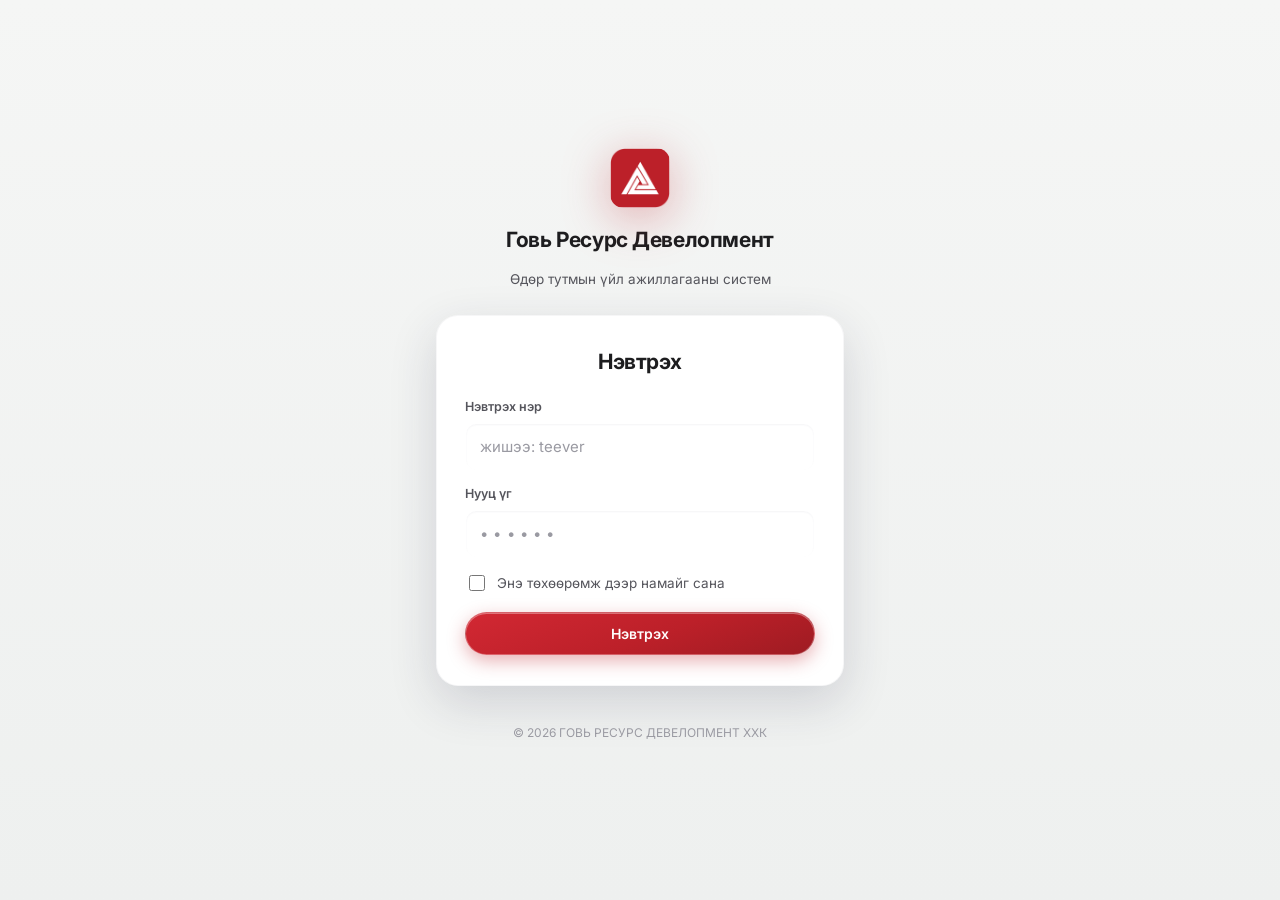
<file: index.html>
<!doctype html>
<html lang="mn">
<head>
<meta charset="utf-8">
<meta name="viewport" content="width=device-width, initial-scale=1">
<title>Говь Ресурс Девелопмент ХХК — Нэвтрэх</title>
<link rel="icon" type="image/png" href="favicon.png">
<link rel="manifest" href="manifest.json">
<meta name="theme-color" content="#BC2029">
<link rel="apple-touch-icon" href="apple-touch-icon.png">
<link rel="preconnect" href="https://fonts.googleapis.com">
<link rel="preconnect" href="https://fonts.gstatic.com" crossorigin>
<link href="https://fonts.googleapis.com/css2?family=Inter:wght@400..800&display=swap" rel="stylesheet">
<link rel="stylesheet" href="style.css">
</head>
<body class="login-body" data-page="login">
  <main class="login-shell">
    <div class="brand-block">
      <div class="brand-logo" aria-hidden="true"><img src="logo.png" alt="Говь Ресурс Девелопмент" width="60" height="60" style="display:block;border-radius:14px"></div>
      <h1 class="brand-title">Говь Ресурс Девелопмент</h1>
      <p class="brand-subtitle">Өдөр тутмын үйл ажиллагааны систем</p>
    </div>

    <section class="access-panel bezel">
      <span class="tick-a"></span><span class="tick-b"></span>
      <div class="access-head">
        <p class="eyebrow">Хандалтын самбар</p>
        <h2>Нэвтрэх</h2>
      </div>
      <form id="loginForm" autocomplete="on">
        <div id="loginMessage"></div>
        <div class="field">
          <label for="username">Нэвтрэх нэр</label>
          <input id="username" name="username" type="text" placeholder="жишээ: teever" required autocomplete="username">
        </div>
        <div class="field">
          <label for="pin">Нууц үг</label>
          <input id="pin" name="pin" type="password" class="pin-input" maxlength="20" placeholder="••••••" required autocomplete="current-password">
        </div>
        <label class="check-row">
          <input id="remember" type="checkbox">
          <span>Энэ төхөөрөмж дээр намайг сана</span>
        </label>
        <button class="btn btn-primary" type="submit" style="width:100%">Нэвтрэх</button>
      </form>
    </section>

    <p class="footer-note">© 2026 ГОВЬ РЕСУРС ДЕВЕЛОПМЕНТ ХХК</p>
  </main>
  <script src="app.js"></script>
</body>
</html>
</file>
<file: style.css>
/* =========================================================================
   ГОВЬ РЕСУРС ДЕВЕЛОПМЕНТ ХХК — Dashboard дизайны систем
   Концепц: цэвэр минимал SaaS. Цагаан карт, зөөлөн сүүдэр, товч pill.
   Брэнд улаан: #BC2029.

   ТҮҮХ: 2026-08 хүртэл энэ файлын толгойд «Apple glassmorphism» гэж бичээтэй
   байсан ч V14-өөс хойш glassmorphism (blur, тунгалаг самбар, амбиент толбо)
   БҮРЭН хасагдсан. Тайлбар нь бодит байдлаас хоцорсныг зассан.

   АНХААР — мөр ~35-аас доош «Модулийн таних өнгө» блокод Apple-ийн системийн
   өнгө (#0A84FF, #FF9F0A, #34C759 г.м.) шууд хуулагдсан байгаа. Энэ нь
   самбарыг «загвар/тоглоом» шиг харагдуулах гол шалтгаан гэж оношилсон.
   Дараагийн шатанд төвийг сахисан палитр + ганц өргөлт өнгө рүү шилжинэ.
   ========================================================================= */

/* ФОНТ: Inter-ийг ЭНД татахгүй. @import нь гурван дараалсан алхам үүсгэдэг тул
   (style.css → Google CSS → фонтын файл) HTML бүрийн <head>-д preconnect +
   link болгож зөөсөн. Шинэ HTML нэмбэл тэр 3 мөрийг мөн хуулж тавина. */

:root{
  color-scheme: light;

  /* -- Суурь -- */
  --canvas:      #EFEFF4;
  --ink:         #1D1D1F;
  --ink-2:       #55555C;
  --ink-3:       #9A9AA2;

  /* -- Брэнд -- */
  --brand:       #BC2029;
  --brand-deep:  #9E1B22;
  --brand-soft:  rgba(188,32,41,.10);

  /* -- Шил (glass) -- */
  --glass:       rgba(255,255,255,.58);
  --glass-2:     rgba(255,255,255,.45);
  --glass-line:  rgba(255,255,255,.75);
  --glass-inner: rgba(255,255,255,.62);
  --hairline:    rgba(60,60,80,.10);
  --shadow-glass:0 8px 32px rgba(40,40,70,.10), inset 0 1px 0 rgba(255,255,255,.8);
  --shadow-float:0 16px 48px rgba(40,40,70,.16), inset 0 1px 0 rgba(255,255,255,.85);

  /* -- Модулийн таних өнгө (Apple системийн палитр) -- */
  --c-production:#0A84FF;
  --c-transport: #FF9F0A;
  --c-fuel:      #5E5CE6;
  --c-equipment: #30B0C7;
  --c-camp:      #34C759;
  --c-hse:       #FF2D55;
  --c-issue:     #8E8E93;

  --green:       #34C759;
  --warn:        #E8590C;
  --warn-soft:   rgba(232,89,12,.10);

  --radius-lg:   22px;
  --radius-md:   14px;
  --radius-sm:   11px;

  /* Inter-ийг ЭХЭНД тавина. Өмнө нь -apple-system эхэлж байсан тул Mac/iPhone
     дээр SF Pro, Windows дээр Inter гарч, төхөөрөмж бүр өөр харагддаг байв. */
  --font: 'Inter', system-ui, 'Segoe UI', Roboto, sans-serif;
}

*{box-sizing:border-box}
html,body{margin:0;min-height:100%}
body{
  background:var(--canvas);
  color:var(--ink);
  font-family:var(--font);
  line-height:1.5;
  -webkit-font-smoothing:antialiased;
  text-rendering:optimizeLegibility;
}

/* =========================================================================
   ДЭВСГЭР — тайван цайвар саарал (V14 Workload уур амьсгал).
   Өнгөт толбо, хөдөлгөөнгүй: анхаарлыг бүхэлд нь картуудын агуулгад өгнө.
   ========================================================================= */
body::before{
  content:"";position:fixed;inset:0;z-index:-1;pointer-events:none;
  background:linear-gradient(180deg,#F5F6F5 0%,#EEF0EF 100%);
}

a{color:inherit;text-decoration:none}
button,input,select,textarea{font:inherit;color:inherit}
button{cursor:pointer}
::selection{background:var(--brand-soft)}
:focus-visible{outline:2px solid var(--brand);outline-offset:2px;border-radius:4px}
.hidden{display:none!important}
.muted{color:var(--ink-2)}
.right{text-align:right}
.num,.value{font-variant-numeric:tabular-nums}

/* =========================================================================
   ҮНДСЭН ПАНЕЛ — цэвэр цагаан карт, зөөлөн диффуз сүүдэр (шилэн эффектгүй)
   ========================================================================= */
.bezel{
  background:#fff;
  border:1px solid rgba(30,40,55,.04);
  border-radius:22px;
  box-shadow:0 14px 38px rgba(35,45,60,.07);
}
.bezel:before,.bezel:after{content:none}
.tick-a,.tick-b{display:none}

/* =========================================================================
   NAMEPLATE / ЛОГО
   ========================================================================= */
.nameplate{display:flex;align-items:center;gap:12px}
.nameplate-mark{
  width:38px;height:38px;border-radius:10px;display:grid;place-items:center;flex-shrink:0;
  background:transparent;border:none;
  filter:drop-shadow(0 3px 8px rgba(188,32,41,.30));
}
.nameplate-text h1{font-size:15px;font-weight:700;letter-spacing:-.015em;margin:0;color:var(--ink)}
.nameplate-text p{margin:1px 0 0;font-size:11.5px;color:var(--ink-2);font-weight:500}

/* =========================================================================
   ТОРБАР — хамгийн хүчтэй шил
   ========================================================================= */
.topbar{
  position:sticky;top:0;z-index:20;
  background:rgba(255,255,255,.42);
  backdrop-filter:blur(30px) saturate(190%);
  -webkit-backdrop-filter:blur(30px) saturate(190%);
  border-bottom:1px solid rgba(255,255,255,.6);
  box-shadow:0 1px 0 rgba(60,60,80,.06);
}
.topbar-inner{width:min(1180px,calc(100% - 32px));margin:0 auto;display:flex;align-items:center;justify-content:space-between;padding:11px 0}
.top-actions{display:flex;gap:9px;align-items:center}
.user-pill{
  padding:7px 14px;border-radius:999px;font-size:12.5px;font-weight:600;color:var(--ink-2);
  background:rgba(255,255,255,.5);border:1px solid rgba(255,255,255,.7);
  box-shadow:inset 0 1px 0 rgba(255,255,255,.8);
}

/* =========================================================================
   ТОВЧ — шилэн pill
   ========================================================================= */
.btn{
  border-radius:999px;padding:10px 20px;font-weight:600;font-size:14px;
  display:inline-flex;align-items:center;justify-content:center;gap:8px;min-height:40px;
  letter-spacing:-.01em;border:1px solid transparent;
  transition:background-color .18s,box-shadow .18s,transform .12s,border-color .18s;
}
.btn:active{transform:scale(.96)}
.btn-primary{
  background:linear-gradient(160deg,#D22833,var(--brand) 55%,var(--brand-deep));
  color:#fff;border-color:rgba(255,255,255,.28);
  box-shadow:0 6px 18px rgba(188,32,41,.35), inset 0 1px 0 rgba(255,255,255,.35);
}
.btn-primary:hover{box-shadow:0 8px 24px rgba(188,32,41,.45), inset 0 1px 0 rgba(255,255,255,.35)}
.btn-primary:disabled{opacity:.45;cursor:not-allowed}
.btn-soft{
  background:rgba(255,255,255,.5);color:var(--ink);
  border-color:rgba(255,255,255,.7);
  box-shadow:inset 0 1px 0 rgba(255,255,255,.8), 0 2px 8px rgba(40,40,70,.06);
}
.btn-soft:hover{background:rgba(255,255,255,.75)}
.btn-icon{padding:10px 15px;min-width:40px}

/* =========================================================================
   НЭВТРЭХ ХУУДАС
   ========================================================================= */
.login-body{min-height:100vh;display:flex;align-items:center;justify-content:center;padding:24px}
.login-shell{width:min(408px,100%);display:flex;flex-direction:column;align-items:center;gap:26px}
.brand-block{text-align:center;display:flex;flex-direction:column;align-items:center;gap:14px}
.brand-logo{
  width:64px;height:64px;border-radius:16px;display:grid;place-items:center;
  background:transparent;border:none;
  filter:drop-shadow(0 10px 24px rgba(188,32,41,.35));
}
.brand-title{font-size:21px;font-weight:700;letter-spacing:-.02em;margin:0}
.brand-subtitle{margin:0;color:var(--ink-2);font-size:13.5px}

.access-panel{width:100%;padding:30px 28px;box-shadow:var(--shadow-float)}
.access-head{margin-bottom:20px;text-align:center}
.access-head .eyebrow{display:none}
.access-head h2{margin:0;font-size:21px;font-weight:700;letter-spacing:-.02em}

.field{margin-bottom:14px}
.field label{display:block;font-size:12.5px;font-weight:600;color:var(--ink-2);margin:0 0 6px}
.field input,.field select,.field textarea{
  width:100%;border-radius:var(--radius-sm);padding:12px 14px;color:var(--ink);outline:none;font-size:15px;
  background:rgba(255,255,255,.55);border:1px solid rgba(255,255,255,.8);
  box-shadow:inset 0 1px 2px rgba(40,40,70,.05);
  transition:border-color .15s,box-shadow .15s,background-color .15s;
}
.field input::placeholder{color:var(--ink-3)}
.field input:focus,.field select:focus,.field textarea:focus{
  background:rgba(255,255,255,.9);border-color:var(--brand);
  box-shadow:0 0 0 3.5px var(--brand-soft), inset 0 1px 2px rgba(40,40,70,.04);
}
.field textarea{min-height:90px;resize:vertical}
.field.full{grid-column:1/-1}
.pin-input{letter-spacing:.35em;font-size:17px}

.check-row{display:flex;gap:9px;align-items:center;margin-bottom:18px}
.check-row input{width:16px;height:16px;accent-color:var(--brand)}
.check-row span{font-size:13.5px;color:var(--ink-2)}

.alert{border-radius:var(--radius-sm);padding:11px 14px;font-size:13.5px;margin-bottom:14px;font-weight:600;
  border:1px solid rgba(255,255,255,.6);backdrop-filter:blur(8px);-webkit-backdrop-filter:blur(8px)}
.alert-error{background:rgba(188,32,41,.12);color:var(--brand)}
.alert-ok{background:rgba(52,199,89,.14);color:#1E7B3C}

.footer-note{color:var(--ink-3);font-size:12px;text-align:center}

/* =========================================================================
   ГОЛ ЛАЙАУТ
   ========================================================================= */
.main{width:min(1180px,calc(100% - 32px));margin:20px auto 56px}
.report-shell{width:min(920px,calc(100% - 32px));margin:20px auto 56px}

/* -- HERO: брэнд улаан шилэн самбар — дизайны гарын үсэг -- */
.hero{
  position:relative;overflow:hidden;
  padding:26px 28px;margin-bottom:14px;
  background:linear-gradient(140deg,rgba(210,40,51,.92),rgba(188,32,41,.90) 45%,rgba(140,22,29,.92));
  backdrop-filter:blur(22px) saturate(160%);
  -webkit-backdrop-filter:blur(22px) saturate(160%);
  border:1px solid rgba(255,255,255,.35);
  border-radius:var(--radius-lg);
  box-shadow:0 16px 44px rgba(188,32,41,.35), inset 0 1px 0 rgba(255,255,255,.4);
  color:#fff;
}
/* Шилэн дээгүүр гулгах гэрлийн туяа */
.hero::after{
  content:"";position:absolute;top:0;left:-70%;width:45%;height:100%;
  background:linear-gradient(100deg,transparent,rgba(255,255,255,.16),transparent);
  transform:skewX(-18deg);
  animation:hero-sheen 7s ease-in-out infinite;
  pointer-events:none;
}
@keyframes hero-sheen{
  0%,55%,100%{left:-70%}
  75%{left:130%}
}
.hero-row{display:flex;align-items:flex-end;justify-content:space-between;gap:18px;flex-wrap:wrap;position:relative;z-index:1}
.hero .eyebrow{font-size:11.5px;font-weight:700;letter-spacing:.08em;text-transform:uppercase;color:rgba(255,255,255,.85);margin:0 0 5px}
.hero .eyebrow:after{content:none}
.hero h2{margin:0 0 4px;font-size:28px;font-weight:800;letter-spacing:-.025em;color:#fff}
.hero p{margin:0;color:rgba(255,255,255,.82);font-size:14px}

.date-tools{display:flex;gap:8px;align-items:center}
.date-tools input,.date-tools select{
  border-radius:var(--radius-sm);padding:9px 12px;font-size:14px;font-variant-numeric:tabular-nums;
  background:rgba(255,255,255,.55);border:1px solid rgba(255,255,255,.8);color:var(--ink);
  box-shadow:inset 0 1px 2px rgba(40,40,70,.05);
}
/* Hero доторх огнооны сонгогч — улаан шилэн дээр цайвар шил */
.hero .date-tools input{
  background:rgba(255,255,255,.2);border-color:rgba(255,255,255,.45);color:#fff;color-scheme:dark;
  box-shadow:inset 0 1px 0 rgba(255,255,255,.3);
}
.hero .btn-soft{
  background:rgba(255,255,255,.2);border-color:rgba(255,255,255,.45);color:#fff;
  box-shadow:inset 0 1px 0 rgba(255,255,255,.3);
}
.hero .btn-soft:hover{background:rgba(255,255,255,.32)}

.panel{padding:22px 24px;margin-bottom:14px}
.panel-head{display:flex;align-items:flex-start;justify-content:space-between;gap:16px;margin-bottom:16px;flex-wrap:wrap}
.panel-head .label-row{display:flex;align-items:center;gap:10px}
.panel-head h3{margin:0;font-size:17px;font-weight:700;letter-spacing:-.015em}
.panel-head p{margin:3px 0 0;color:var(--ink-2);font-size:13px}

.asset-tag{
  font-size:10.5px;font-weight:700;letter-spacing:.05em;
  border-radius:999px;padding:3px 9px;font-variant-numeric:tabular-nums;
  background:rgba(255,255,255,.55);border:1px solid rgba(255,255,255,.75);color:var(--ink-2);
}

/* Модулийн icon chip — өнгөт дугуй шил */
.mchip{
  width:30px;height:30px;border-radius:9px;display:inline-grid;place-items:center;flex-shrink:0;
  color:#fff;box-shadow:inset 0 1px 0 rgba(255,255,255,.45), 0 3px 8px rgba(40,40,70,.18);
}
.mchip svg{width:16px;height:16px}

/* =========================================================================
   ТАЙЛАНГИЙН ИРЦ — шилэн индикатор + progress ring
   ========================================================================= */
.status-row{display:flex;flex-wrap:wrap;gap:10px}
.status-dial{
  display:flex;align-items:center;gap:10px;padding:10px 14px;border-radius:var(--radius-md);
  background:var(--glass-2);border:1px solid rgba(255,255,255,.7);text-align:left;min-width:196px;
  box-shadow:inset 0 1px 0 rgba(255,255,255,.7);
  transition:transform .2s cubic-bezier(.22,.8,.3,1),box-shadow .2s,background-color .18s;
}
.status-dial .lamp{display:none}
.status-dial .mchip{opacity:.45;filter:grayscale(.6)}
.status-dial.lit{background:rgba(255,255,255,.72);cursor:pointer}
.status-dial.lit .mchip{opacity:1;filter:none}
.status-dial.lit:hover{transform:translateY(-2px);box-shadow:inset 0 1px 0 rgba(255,255,255,.8), 0 8px 20px rgba(40,40,70,.14)}
.status-dial .dial-text{display:flex;flex-direction:column;gap:1px}
.status-dial .dial-name{font-size:13px;font-weight:700;letter-spacing:-.01em}
.status-dial .dial-meta{font-size:11.5px;color:var(--ink-2);font-variant-numeric:tabular-nums}
.status-dial.pending .dial-name{color:var(--ink-2);font-weight:600}

/* Ирцийн дугуй заалт */
.ring-wrap{display:flex;align-items:center;gap:10px}
.ring{transform:rotate(-90deg)}
.ring .ring-bg{stroke:rgba(60,60,80,.12);fill:none}
.ring .ring-fg{stroke:var(--brand);fill:none;stroke-linecap:round;transition:stroke-dashoffset .9s cubic-bezier(.22,.8,.3,1)}
.ring-label{position:absolute;inset:0;display:grid;place-items:center;font-size:13px;font-weight:800;font-variant-numeric:tabular-nums}
.ring-box{position:relative;width:52px;height:52px}
.ring-cap{font-size:11.5px;color:var(--ink-2);font-weight:600}

/* =========================================================================
   KPI КАРТ — шилэн widget
   ========================================================================= */
.cards{display:grid;grid-template-columns:repeat(4,minmax(0,1fr));gap:12px}
.cards-3{grid-template-columns:repeat(3,minmax(0,1fr))}
.card{
  padding:18px 18px 16px;border-radius:18px;
  background:#fff;border:1px solid rgba(30,40,55,.04);
  box-shadow:0 8px 22px rgba(35,45,60,.06);
  transition:transform .25s cubic-bezier(.22,.8,.3,1),box-shadow .25s;
}
.card:hover{transform:translateY(-3px);box-shadow:0 14px 30px rgba(35,45,60,.1)}
.card .card-tag-row{display:flex;justify-content:space-between;align-items:center;gap:8px;margin-bottom:13px}
.card .label{font-size:12px;color:#8A9096;font-weight:600;letter-spacing:-.005em;display:flex;align-items:center;gap:8px}
.card .value{font-size:34px;font-weight:800;margin:0 0 5px;line-height:1.05;letter-spacing:-.03em}
.card .value .unit{font-size:14px;font-weight:600;color:var(--ink-2);margin-left:3px;letter-spacing:0}
.card .sub{font-size:12px;color:var(--ink-3);font-variant-numeric:tabular-nums}
.card-missing{background:#FAFBFA;box-shadow:none;border:1px dashed rgba(30,40,55,.1)}
.card-missing:hover{transform:none;box-shadow:none}
.card-missing .value{color:var(--ink-3)}
.card-missing .mchip{opacity:.4;filter:grayscale(.6)}
.card-warn{background:rgba(255,235,225,.6);border-color:rgba(255,255,255,.75)}
.card-warn .value{color:var(--warn)}

/* =========================================================================
   ХҮСНЭГТ
   ========================================================================= */
.table-wrap{border:1px solid rgba(255,255,255,.75);border-radius:var(--radius-md);overflow:auto;background:rgba(255,255,255,.5)}
.table{width:100%;border-collapse:collapse;font-size:14px}
.table th,.table td{padding:12px 16px;border-bottom:1px solid var(--hairline);text-align:left;white-space:nowrap}
.table th{background:rgba(255,255,255,.5);font-size:11.5px;color:var(--ink-2);font-weight:700;letter-spacing:.02em;text-transform:uppercase}
.table tr:last-child td{border-bottom:0}
.table td.right{font-variant-numeric:tabular-nums;font-weight:700}

.module-empty{
  border:1px dashed rgba(120,120,140,.35);border-radius:var(--radius-md);padding:26px;
  color:var(--ink-2);font-size:13.5px;text-align:center;background:rgba(255,255,255,.3);
}

/* =========================================================================
   АЖИЛТНЫ ТАЙЛАНГИЙН ХУУДАС
   ========================================================================= */
.access-confirm{display:flex;align-items:center;gap:11px;padding:13px 18px;margin-bottom:14px}
.access-confirm .lamp{width:8px;height:8px;border-radius:50%;background:var(--green);flex-shrink:0;box-shadow:0 0 8px rgba(52,199,89,.6)}
.access-confirm .txt{font-size:13.5px}
.access-confirm .txt b{font-weight:700}
.access-confirm .txt span{color:var(--ink-2)}

.permission-grid{display:grid;grid-template-columns:repeat(3,minmax(0,1fr));gap:10px}
.permission-card{
  border-radius:var(--radius-md);padding:14px 15px;text-align:left;
  background:var(--glass-2);border:1px solid rgba(255,255,255,.7);
  box-shadow:inset 0 1px 0 rgba(255,255,255,.7);
  transition:transform .2s,box-shadow .2s,background-color .18s,border-color .18s;
}
.permission-card:hover{background:rgba(255,255,255,.65);transform:translateY(-1px)}
.permission-card.active{
  background:rgba(255,255,255,.8);border-color:var(--brand);
  box-shadow:0 0 0 3px var(--brand-soft), inset 0 1px 0 rgba(255,255,255,.85);
}
.permission-card .ptag{display:inline-block;font-size:10px;font-weight:700;color:var(--ink-2);background:rgba(255,255,255,.6);border:1px solid rgba(255,255,255,.75);border-radius:999px;padding:2px 8px;letter-spacing:.05em;margin-bottom:8px}
.permission-card.active .ptag{color:var(--brand);background:var(--brand-soft);border-color:transparent}
.permission-card span.pname{display:block;font-weight:700;font-size:14px;letter-spacing:-.01em}
.permission-card small{display:block;margin-top:3px;color:var(--ink-2);font-size:12px}

.dynamic-form{display:grid;grid-template-columns:repeat(2,minmax(0,1fr));gap:14px}
.dynamic-form .full{grid-column:1/-1}
.form-actions{grid-column:1/-1;display:flex;gap:10px;justify-content:flex-end;padding-top:6px}

/* =========================================================================
   ХӨДӨЛГӨӨНИЙ ЭФФЕКТҮҮД
   ========================================================================= */
@keyframes rise-in{
  from{opacity:0;transform:translateY(16px)}
  to{opacity:1;transform:translateY(0)}
}
.main > .bezel, .main > section, .main > .hero,
.report-shell > .bezel, .report-shell > section, .report-shell > .hero{
  animation:rise-in .55s cubic-bezier(.22,.8,.3,1) backwards;
}
.main > *:nth-child(1),.report-shell > *:nth-child(1){animation-delay:.02s}
.main > *:nth-child(2),.report-shell > *:nth-child(2){animation-delay:.08s}
.main > *:nth-child(3),.report-shell > *:nth-child(3){animation-delay:.14s}
.main > *:nth-child(4),.report-shell > *:nth-child(4){animation-delay:.20s}
.main > *:nth-child(5),.report-shell > *:nth-child(5){animation-delay:.26s}

.brand-block{animation:rise-in .6s cubic-bezier(.22,.8,.3,1) backwards}
.access-panel{animation:rise-in .6s .1s cubic-bezier(.22,.8,.3,1) backwards}
.footer-note{animation:rise-in .6s .2s cubic-bezier(.22,.8,.3,1) backwards}

.nameplate-mark img,.brand-logo img{transition:transform .3s cubic-bezier(.22,.8,.3,1)}
.nameplate:hover .nameplate-mark img{transform:scale(1.08) rotate(-3deg)}

#moduleDetail > section{animation:rise-in .4s cubic-bezier(.22,.8,.3,1) backwards}

@media(prefers-reduced-motion:reduce){
  *,*::before,*::after{transition:none!important;animation:none!important;scroll-behavior:auto!important}
}

/* =========================================================================
   RESPONSIVE
   ========================================================================= */
@media(max-width:900px){
  .cards{grid-template-columns:repeat(2,minmax(0,1fr))}
  .cards-3{grid-template-columns:repeat(2,minmax(0,1fr))}
  .permission-grid{grid-template-columns:1fr}
  .dynamic-form{grid-template-columns:1fr}
  .hero-row{align-items:flex-start}
  .hero h2{font-size:24px}
}
@media(max-width:560px){
  .cards,.cards-3{grid-template-columns:1fr}
  .topbar-inner,.main,.report-shell{width:calc(100% - 20px)}
  .user-pill{display:none}
  .status-dial{min-width:0;flex:1 1 45%}
}

/* =========================================================================
   ТҮЛШ / ТЭЭВРИЙН ТООЦООЛЛЫН ХЭСЭГ
   ========================================================================= */
.fuel-calc{
  display:flex;flex-wrap:wrap;gap:10px 22px;align-items:center;
  padding:13px 16px;border-radius:var(--radius-md);
  background:rgba(255,255,255,.5);border:1px solid rgba(255,255,255,.75);
  box-shadow:inset 0 1px 0 rgba(255,255,255,.7);
  font-size:13.5px;color:var(--ink-2);
}
.fuel-calc b{color:var(--ink);font-variant-numeric:tabular-nums;font-weight:700}
.fuel-calc.detail-chips{margin-bottom:14px}
.fuel-calc.fuel-neg{background:var(--warn-soft);border-color:rgba(232,89,12,.35)}
.fuel-calc.fuel-neg b{color:var(--warn)}
.fuel-warn-txt{flex-basis:100%;color:var(--warn);font-weight:700;font-size:12.5px}
.fuel-table input,.fuel-table select{
  width:100%;border-radius:8px;padding:8px 10px;font-size:13.5px;
  background:rgba(255,255,255,.6);border:1px solid rgba(255,255,255,.85);color:var(--ink);
}
.fuel-table input:focus,.fuel-table select:focus{outline:none;border-color:var(--brand);box-shadow:0 0 0 3px var(--brand-soft)}
.fuel-table td{white-space:normal}
.own-badge{
  display:inline-block;margin-left:6px;padding:2px 8px;border-radius:999px;
  font-size:10px;font-weight:700;color:#fff;letter-spacing:.02em;vertical-align:middle;
  box-shadow:inset 0 1px 0 rgba(255,255,255,.35);
}
.vehicle-add{display:flex;gap:10px;margin-top:12px;flex-wrap:wrap}
.vehicle-add input,.vehicle-add select{
  border-radius:var(--radius-sm);padding:10px 12px;font-size:14px;
  background:rgba(255,255,255,.6);border:1px solid rgba(255,255,255,.85);color:var(--ink);
}
.vehicle-add input{flex:2 1 220px}
.vehicle-add select{flex:1 1 130px}
.vehicle-add input:focus,.vehicle-add select:focus{outline:none;border-color:var(--brand);box-shadow:0 0 0 3px var(--brand-soft)}

/* =========================================================================
   МАШИН СОНГОХ 3 БАГАНА (Өөрийн / Бүт.түрээс / Шлам түрээс)
   ========================================================================= */
.block-label{display:block;font-size:12.5px;font-weight:600;color:var(--ink-2);margin:0 0 10px}
.own-cols{display:grid;grid-template-columns:repeat(3,minmax(0,1fr));gap:14px}
.own-col{
  background:rgba(255,255,255,.45);border:1px solid rgba(255,255,255,.7);
  border-radius:var(--radius-md);padding:12px;box-shadow:inset 0 1px 0 rgba(255,255,255,.7);
}
.own-col-head{display:flex;align-items:center;gap:7px;font-weight:700;font-size:13px;margin-bottom:10px;letter-spacing:-.01em}
.own-col-head small{color:var(--ink-3);font-weight:600}
.own-dot{width:9px;height:9px;border-radius:50%;flex-shrink:0;box-shadow:inset 0 1px 0 rgba(255,255,255,.4)}
.mrow{display:grid;grid-template-columns:1fr 58px 58px;gap:6px;align-items:center;padding:4px 0}
.mrow.fuel{grid-template-columns:1fr 52px 46px 52px}
.mrow.head{padding:0 0 4px;font-size:10.5px;color:var(--ink-3);font-weight:600;text-transform:uppercase;letter-spacing:.02em}
.mrow.head span:not(.mrow-name){text-align:center}
.mrow-name{font-size:12.5px;font-weight:500;white-space:nowrap;overflow:hidden;text-overflow:ellipsis}
.mrow input{
  width:100%;border-radius:7px;padding:6px 7px;font-size:12.5px;text-align:center;
  background:rgba(255,255,255,.65);border:1px solid rgba(255,255,255,.85);color:var(--ink);
}
.mrow input:focus{outline:none;border-color:var(--brand);box-shadow:0 0 0 2.5px var(--brand-soft)}
@media(max-width:820px){
  .own-cols{grid-template-columns:1fr}
}

/* =========================================================================
   СAРЫН ТӨЛӨВЛӨГӨӨ — ГҮЙЦЭТГЭЛ
   ========================================================================= */
/* Төлөвлөгөө — гүйцэтгэл: Activity ring загварын 2×2 шилэн карт.
   Цагираг = сарын биелэлт, цагираг дээрх богино зураас = өнөөдрийн явцын түвшин. */
.plan-grid{display:grid;grid-template-columns:repeat(2,minmax(0,1fr));gap:14px}
.plan-card{
  display:flex;align-items:center;gap:18px;
  background:rgba(255,255,255,.5);border:1px solid rgba(255,255,255,.75);
  border-radius:var(--radius-md);padding:16px 18px;
  box-shadow:inset 0 1px 0 rgba(255,255,255,.8), 0 6px 18px rgba(40,40,70,.06);
  transition:transform .25s ease, box-shadow .25s ease;
}
.plan-card:hover{transform:translateY(-2px);box-shadow:inset 0 1px 0 rgba(255,255,255,.85), 0 10px 26px rgba(40,40,70,.1)}
.plan-ring{position:relative;width:96px;height:96px;flex-shrink:0}
.plan-ring svg{width:100%;height:100%;display:block}
.plan-ring-track{stroke:rgba(60,60,80,.1)}
.plan-ring-fill{filter:drop-shadow(0 2px 4px rgba(40,40,70,.18))}
.plan-ring-pace{stroke:var(--ink);stroke-width:2.5;stroke-linecap:round;opacity:.45}
.plan-ring-center{position:absolute;inset:0;display:grid;place-items:center;pointer-events:none}
.plan-ring-center b{font-size:16px;font-weight:800;font-variant-numeric:tabular-nums;letter-spacing:-.02em}
.plan-info{min-width:0;flex:1}
.plan-name{font-size:13px;font-weight:700;letter-spacing:-.01em;display:flex;align-items:center;gap:8px;flex-wrap:wrap;margin-bottom:6px}
.plan-veh{
  font-size:10.5px;font-weight:700;color:var(--ink-2);
  background:rgba(60,60,80,.08);border:1px solid rgba(255,255,255,.6);
  border-radius:999px;padding:2px 8px;font-variant-numeric:tabular-nums;white-space:nowrap;
}
.plan-card-nums{font-variant-numeric:tabular-nums;margin-bottom:6px}
.plan-card-nums b{font-size:25px;font-weight:800;letter-spacing:-.02em;line-height:1}
.plan-target{font-size:12.5px;color:var(--ink-2);font-weight:600;margin-left:6px}
.plan-foot{font-size:11.5px;color:var(--ink-3);font-weight:600;font-variant-numeric:tabular-nums}
b.plan-good{color:var(--green)} b.plan-mid{color:var(--c-transport)} b.plan-low{color:var(--warn)}
.plan-edit-sub label{padding-left:14px;font-size:12.5px;color:var(--ink-3)}
@media(max-width:760px){
  .plan-grid{grid-template-columns:1fr}
  .plan-ring{width:84px;height:84px}
}
.plan-edit-row{display:flex;align-items:center;justify-content:space-between;gap:14px;margin-bottom:10px}
.plan-edit-row label{font-size:13.5px;font-weight:500;color:var(--ink-2)}
.plan-edit-row input{
  width:180px;border-radius:var(--radius-sm);padding:9px 12px;font-size:14px;
  background:rgba(255,255,255,.6);border:1px solid rgba(255,255,255,.85);color:var(--ink);
}
.plan-edit-row input:focus{outline:none;border-color:var(--brand);box-shadow:0 0 0 3px var(--brand-soft)}

/* =========================================================================
   ВИЗУАЛ ГРАФИКУУД — donut, хэвтээ bar
   ========================================================================= */
.viz-block{
  background:rgba(255,255,255,.45);border:1px solid rgba(255,255,255,.7);
  border-radius:var(--radius-md);padding:16px;margin-bottom:14px;
  box-shadow:inset 0 1px 0 rgba(255,255,255,.7);
}
.viz-title{font-size:13px;font-weight:700;margin-bottom:12px;letter-spacing:-.01em}

/* V18 — Donut: сегмент дээрх хувийн badge + дүрслэлтэй legend */
.donut-wrap{display:flex;align-items:center;gap:24px;flex-wrap:wrap;margin:4px 0 2px}
.donut-fig{position:relative;width:216px;height:216px;flex-shrink:0}
.donut-svg{display:block;max-width:100%;height:auto;overflow:visible}
/* Голын тоо ЯГ голдоо; нэгж нь түүний доор тэнхлэгээр голлоно.
   --dn-fs нь JS-ээс ирнэ — тоо урт болох тусам багасч нүхэндээ багтана. */
.donut-center{position:absolute;inset:0;pointer-events:none}
.donut-num{position:absolute;left:0;right:0;top:50%;transform:translateY(-50%);text-align:center;
  font-size:var(--dn-fs,40px);font-weight:800;letter-spacing:-.035em;font-variant-numeric:tabular-nums;line-height:1}
.donut-sub{position:absolute;left:0;right:0;top:calc(50% + var(--dn-fs,40px) * .52 + 5px);text-align:center;line-height:1.2}
.donut-sub span{display:block;font-size:11.5px;font-weight:700;letter-spacing:.03em;text-transform:uppercase;color:var(--ink-2)}
.donut-sub small{display:block;font-size:12px;font-weight:700;letter-spacing:.06em;color:var(--ink-3);margin-top:2px}
.donut-badge-t{font-size:12.5px;font-weight:800;fill:#fff;letter-spacing:-.02em}
.donut-legend{display:flex;flex-direction:column;gap:17px;min-width:196px;flex:1}
.donut-leg{display:flex;align-items:center;gap:12px;font-size:14.5px}
.donut-ic{display:block;flex-shrink:0;line-height:0}
/* Тээврийн төрлийн дүрс — гурвуулаа ижил хэмжээтэй, SVG-ээ гажуудуулахгүй */
.transport-type-icon{width:48px;height:36px;object-fit:contain;flex:0 0 48px;display:block}
.donut-dot{width:10px;height:10px;border-radius:3px;flex-shrink:0}
.donut-leg-label{flex:1;color:var(--ink);font-weight:600;min-width:0}
.donut-leg-val{font-weight:800;font-size:16px;font-variant-numeric:tabular-nums;white-space:nowrap}
.donut-leg-val small{color:var(--ink-3);font-weight:600;font-size:14px;margin-left:3px}
/* Дэлгэрэнгүй цонх дахь энгийн хэлбэр */
.donut-plain .donut-fig{width:180px;height:180px}
.donut-plain .donut-num{font-size:calc(var(--dn-fs,40px) * .82)}
.donut-plain .donut-sub{top:calc(50% + var(--dn-fs,40px) * .44 + 4px)}
@media(max-width:620px){
  .donut-fig{width:196px;height:196px}
  .donut-num{font-size:calc(var(--dn-fs,40px) * .88)}
  .donut-sub{top:calc(50% + var(--dn-fs,40px) * .46 + 4px)}
  .donut-leg{font-size:14px;gap:11px}
  .transport-type-icon{width:42px;height:32px;flex:0 0 42px}
  .donut-leg-val{font-size:15px}
  .donut-badge-t{font-size:12px}
}

/* Хэвтээ bar жагсаалт */
.bar-list{display:flex;flex-direction:column;gap:11px}
.bar-row-head{display:flex;justify-content:space-between;align-items:baseline;gap:10px;margin-bottom:4px}
.bar-label{font-size:12.5px;font-weight:600;white-space:nowrap;overflow:hidden;text-overflow:ellipsis}
.bar-val{font-size:12.5px;color:var(--ink-2);font-variant-numeric:tabular-nums;white-space:nowrap}
.bar-val b{color:var(--ink);font-size:13.5px}
.bar-val small{color:var(--ink-3)}
.bar-track{height:8px;border-radius:999px;background:rgba(60,60,80,.09);overflow:hidden}
.bar-fill{height:100%;border-radius:999px;box-shadow:inset 0 1px 0 rgba(255,255,255,.35);transition:width .8s cubic-bezier(.22,.8,.3,1)}

/* =========================================================================
   SUMMARY КАРТЫН ШИНЭ ЗАГВАР — онцлох карт, trend chip, мини bar
   ========================================================================= */

/* Онцлох карт — Overall Revenue загвар: брэнд улаан gradient, цагаан текст */
.card-featured{
  background:linear-gradient(150deg,#D22833 0%,var(--brand) 50%,#8C161D 100%);
  border-color:rgba(255,255,255,.32);
  box-shadow:0 14px 36px rgba(188,32,41,.35), inset 0 1px 0 rgba(255,255,255,.4);
  color:#fff;
}
.card-featured .label{color:rgba(255,255,255,.85)}
.card-featured .value{color:#fff}
.card-featured .value .unit{color:rgba(255,255,255,.75)}
.card-featured .sub{color:rgba(255,255,255,.65)}
.card-featured .mchip{box-shadow:inset 0 1px 0 rgba(255,255,255,.5), 0 3px 8px rgba(0,0,0,.25)}
.card-featured:hover{box-shadow:0 20px 44px rgba(188,32,41,.45), inset 0 1px 0 rgba(255,255,255,.45)}
.card-featured.card-missing{background:linear-gradient(150deg,rgba(210,40,51,.45),rgba(140,22,29,.45));color:#fff}
.card-featured.card-missing .value,.card-featured.card-missing .sub{color:rgba(255,255,255,.7)}
.card-featured .mini-bar{background:rgba(255,255,255,.85)!important}
.card-featured .mini-bar-track{background:rgba(255,255,255,.18)}
.card-featured .mini-bar-label,.card-featured .mini-bar-val{color:rgba(255,255,255,.8)}
.card-featured .trend-chip{background:rgba(255,255,255,.22);color:#fff;border-color:rgba(255,255,255,.35)}
.card-featured .trend-chip small{color:rgba(255,255,255,.7)}

/* Өмнөх өдрөөс өссөн/буурсан chip */
.trend-chip{
  display:inline-flex;align-items:center;gap:5px;margin:2px 0 8px;
  padding:3px 10px;border-radius:999px;font-size:11.5px;font-weight:700;
  border:1px solid transparent;font-variant-numeric:tabular-nums;
}
.trend-chip small{font-weight:500;font-size:10px;opacity:.75}
.trend-good{background:var(--green-soft);color:#1E7B3C;border-color:rgba(52,199,89,.3)}
.trend-bad{background:var(--warn-soft);color:var(--warn);border-color:rgba(232,89,12,.3)}
.trend-flat{background:rgba(60,60,80,.07);color:var(--ink-2)}

/* Карт доторх мини график — нарийхан босоо pill багана, сувагтай (термометр загвар) */
.mini-bars{display:flex;gap:10px;align-items:stretch;margin:6px 0 10px;padding:0 2px}
.mini-bar-col{flex:1;display:flex;flex-direction:column;align-items:center;gap:4px;min-width:0}
.mini-bar-track{
  width:14px;height:56px;border-radius:999px;background:rgba(60,60,80,.08);
  box-shadow:inset 0 1px 2px rgba(40,40,70,.07);
  display:flex;align-items:flex-end;overflow:hidden;
}
.mini-bar{
  display:block;width:100%;border-radius:999px;min-height:6px;
  background:var(--brand);
  box-shadow:inset 0 1px 0 rgba(255,255,255,.45);
  transition:height .7s cubic-bezier(.22,.8,.3,1);
}
.mini-bar-val{font-size:10px;font-weight:700;color:var(--ink-2);font-variant-numeric:tabular-nums;white-space:nowrap}
.mini-bar-label{font-size:9.5px;color:var(--ink-3);font-weight:600;white-space:normal;text-align:center;line-height:1.15;max-width:100%;overflow-wrap:anywhere}

/* =========================================================================
   GAUGE — бүтээгдэхүүний гарц vs төлөвлөгөөний дундаж
   Тоо нуман дотроо, тайлбар графикийн ДООР — зүү/хуваарьтай давхарлахгүй.
   ========================================================================= */
/* V18 — Спидометр заалт: улаанаас ногоон руу шилжих градиент нум,
   хуваарийн зураас, үзүүрт нь одоогийн байрлалыг заах цагаан цагираг.
   Норм дүүрч байж л нум бүтэн (100%) болно. */
.gauge-wrap{max-width:340px;margin:2px auto 0;width:100%}
.gauge-fig{position:relative}
.gauge-svg{width:100%;height:auto;display:block;overflow:visible}
.gauge-track{stroke:rgba(60,60,80,.10)}
.gauge-tick{stroke:rgba(60,60,80,.22);stroke-width:2.4;stroke-linecap:round}
.gauge-tick.major{stroke:rgba(60,60,80,.40);stroke-width:3.4}
.gauge-dot{fill:none;stroke:#fff;filter:drop-shadow(0 1px 3px rgba(20,22,26,.28))}
.gauge-center{position:absolute;left:0;right:0;bottom:13%;text-align:center;pointer-events:none}
.gauge-center b{font-size:34px;font-weight:800;letter-spacing:-.03em;font-variant-numeric:tabular-nums;line-height:1}
.gauge-unit{display:block;font-size:11px;font-weight:700;letter-spacing:.14em;text-transform:uppercase;color:var(--ink-3);margin-top:5px}
.gauge-foot{display:flex;justify-content:space-between;align-items:center;gap:10px;flex-wrap:wrap;
  margin-top:12px;padding-top:12px;border-top:1px solid var(--hairline);
  font-size:12px;font-weight:600;color:var(--ink-2);font-variant-numeric:tabular-nums}
.gauge-foot b{font-weight:800;color:var(--ink)}
.gauge-caption{text-align:center;font-size:11px;font-weight:600;color:var(--ink-2);margin-top:8px;line-height:1.35}
/* Онцлох улаан карт дээрх gauge — цагаан бэх, тунгалаг хуваарь */
.card-featured .gauge-track{stroke:rgba(255,255,255,.18)}
.card-featured .gauge-tick{stroke:rgba(255,255,255,.42)}
.card-featured .gauge-tick.major{stroke:rgba(255,255,255,.82)}
.card-featured .gauge-center b{color:#fff}
.card-featured .gauge-unit{color:rgba(255,255,255,.72)}
.card-featured .gauge-foot{border-top-color:rgba(255,255,255,.20);color:rgba(255,255,255,.86)}
.card-featured .gauge-foot b{color:#fff}
.card-featured .gauge-caption{color:rgba(255,255,255,.78)}

/* =========================================================================
   WAVE ГРАФИК — машин бүрийн түлш зарцуулалт
   ========================================================================= */
.wave-scroll{overflow-x:auto;padding-bottom:4px}
.wave-svg{display:block}
.wave-guide{stroke:rgba(60,60,80,.22);stroke-width:1;stroke-dasharray:3 4}
.wave-label{font-size:10px;font-weight:600;fill:var(--ink-2)}
.wave-value{font-size:11.5px;font-weight:800;fill:var(--ink);font-variant-numeric:tabular-nums}
.wave-dot{stroke:#fff;stroke-width:2}
.wave-line{filter:drop-shadow(0 2px 4px rgba(40,40,70,.2))}

/* (V18-д donut шинэчлэгдсэн — хуучин compact дүрмүүд хасагдав) */

/* =========================================================================
   БАГТААМЖИЙН ЗАСВАР — текст таслагдахгүй, картууд шахагдахгүй
   ========================================================================= */
/* Картууд шахагдахын оронд дараагийн мөрөнд бууна */
.cards{grid-template-columns:repeat(auto-fit,minmax(250px,1fr))}
.cards-3{grid-template-columns:repeat(auto-fit,minmax(230px,1fr))}
/* Sub текст олон мөрөнд бүрэн эвхэгдэнэ, таслагдахгүй */
.card .sub{white-space:normal;overflow-wrap:anywhere;word-break:break-word;line-height:1.45}
/* Мини багануудын нэр/тоо — багтаах */
.mini-bar-val{font-size:10px;white-space:nowrap}
.mini-bar-label{font-size:9px;max-width:100%;white-space:normal;text-align:center;line-height:1.15}
.mini-bars{gap:6px}
/* Donut legend бүрэн эвхэгдэнэ */
.donut-leg-label{white-space:nowrap;overflow:hidden;text-overflow:ellipsis}
/* Bar жагсаалтын утга таслагдахгүй */
.bar-val{white-space:normal;overflow-wrap:anywhere}

/* =========================================================================
   SUMMARY ЗАСВАР — график картуудад орон зай, тэгш өндөр, цэгцтэй байрлал
   ========================================================================= */
/* Карт бүр flex багана: sub нь доод ирмэгт наалдаж, өндөр тэгшилнэ */
.cards .card{display:flex;flex-direction:column}
.cards .card .sub{margin-top:auto;padding-top:8px}
/* График агуулсан карт 2 багана эзэлнэ — давчуу байдал арилна */
.card-wide{grid-column:span 2}
/* Trend chip гарчгийн мөрөнд, баруун талд */
.card .card-tag-row{align-items:center}
.card .card-tag-row .trend-chip{margin:0;flex-shrink:0}
/* Gauge-ийн нэгдсэн дүрмүүд дээрх GAUGE хэсэгт байгаа */
/* Donut — картанд төвлөрч багтана (V18 хэмжээсээр) */
.donut-wrap{justify-content:flex-start}
/* Ганц үлдсэн карт (Асуудал) — бүтэн мөр эзэлдэг хэвтээ карт, тэгш бус мөр үүсгэхгүй */
.cards .card-full{grid-column:1/-1;flex-direction:row;align-items:center;gap:18px}
.cards .card-full .card-tag-row{margin:0;flex-shrink:0}
.cards .card-full .value{margin:0;font-size:24px}
.cards .card-full .sub{margin-top:0;margin-left:auto;padding-top:0;text-align:right}

/* Жижиг дэлгэцэнд wide карт бүтэн мөр болно */
@media(max-width:900px){
  .card-wide{grid-column:1/-1}
  .donut-wrap{gap:16px;justify-content:center}
  .cards .card-full{flex-direction:column;align-items:flex-start;gap:8px}
  .cards .card-full .sub{margin-left:0;text-align:left}
}

/* =========================================================================
   V14 — WORKLOAD УУР АМЬСГАЛ: цэвэр минимал гадаргуу, дотоод саарал блок,
   дугуй товч, сарын нэгтгэлийн өдөр тутмын баганан график
   ========================================================================= */
/* Товчнууд бүрэн дугуй pill хэлбэртэй */
.btn{border-radius:999px}
/* Панелд илүү агаар */
.panel{padding:26px 28px}
/* Дотоод график блокууд — цагаан картан дээр зөөлөн саарал дэвсгэр */
.viz-block{
  background:#FAFBFA;border:1px solid rgba(30,40,55,.05);
  box-shadow:none;border-radius:16px;
}
.plan-card{
  background:#FAFBFA;border:1px solid rgba(30,40,55,.05);
  box-shadow:none;border-radius:16px;
}
.plan-card:hover{transform:translateY(-2px);box-shadow:0 10px 24px rgba(35,45,60,.08)}
/* Онцлох улаан карт — цагаан орчинд илүү гүн сүүдэр */
.card-featured{border:none;border-radius:20px;box-shadow:0 18px 40px rgba(188,32,41,.3)}
.card-featured:hover{box-shadow:0 22px 48px rgba(188,32,41,.38)}
.card-featured.card-missing{border:none}
/* Сарын нэгтгэлийн картын өдөр тутмын баганан график (pill суваг) */
.m-cols{display:flex;gap:7px;align-items:stretch;height:46px;margin-top:12px;padding:0 2px}
.m-col{flex:1;background:rgba(60,70,80,.06);border-radius:999px;display:flex;align-items:flex-end;overflow:hidden;min-width:0}
.m-fill{width:100%;border-radius:999px;min-height:4px;background:#C9CED3}
.m-days{display:flex;gap:7px;padding:3px 2px 0;margin-bottom:8px}
.m-days span{flex:1;text-align:center;font-size:9px;color:#B0B6BC;font-weight:600;font-variant-numeric:tabular-nums;min-width:0;overflow:hidden}
/* Олон өдөртэй үед баганын зай багасна */
.m-cols.m-dense,.m-days.m-dense{gap:3px}

/* =========================================================================
   V18 — ХУРЛЫН ТЭМДЭГЛЭЛ (meeting.html) ба МИНИЙ ХИЙХ АЖИЛ (report.html)
   ========================================================================= */
.mt-lbl{display:block;font-size:10.5px;letter-spacing:.06em;text-transform:uppercase;
  color:rgba(255,255,255,.75);font-weight:700;margin-bottom:4px}
.range-tools{display:flex;align-items:center;gap:8px;flex-wrap:wrap}
.range-tools input[type=date]{
  border-radius:999px;padding:7px 13px;font-size:13px;font-variant-numeric:tabular-nums;
  border:1px solid rgba(30,40,55,.12);background:#fff;color:var(--ink);
}
.range-tools input[type=date]:focus{outline:none;border-color:var(--brand);box-shadow:0 0 0 3px var(--brand-soft)}
.range-dash{color:var(--ink-3);font-weight:700}
/* Хугацааны түргэн сонголтын товч (7 хоног · Сар · 3 сар) */
.preset-btn.preset-on{background:#2A3140;color:#fff;border-color:#2A3140}
/* Hero доторх хугацааны сонгогчийн мөр — улаан дэвсгэр дээр цайвар удирдлагууд */
.hero-range{
  display:flex;align-items:center;gap:8px;flex-wrap:wrap;
  margin-top:16px;padding-top:14px;border-top:1px solid rgba(255,255,255,.18);
}
.hero-range-lbl{
  font-size:10.5px;letter-spacing:.07em;text-transform:uppercase;font-weight:700;
  color:rgba(255,255,255,.75);margin-right:4px;
}
.hero-range input[type=date]{
  border-radius:999px;padding:7px 13px;font-size:13px;font-variant-numeric:tabular-nums;
  background:rgba(255,255,255,.2);border:1px solid rgba(255,255,255,.45);color:#fff;color-scheme:dark;
}
.hero-range .range-dash{color:rgba(255,255,255,.7)}
.hero-range-info{
  display:inline-flex;align-items:center;gap:6px;
  border-radius:999px;padding:6px 13px;background:rgba(255,255,255,.14);
  font-size:12px;font-weight:600;color:rgba(255,255,255,.92);
  font-variant-numeric:tabular-nums;white-space:nowrap;
}
/* Segmented control — нэг бүхэл pill доторх сонголтууд */
.seg-ctl{
  display:inline-flex;background:rgba(255,255,255,.16);border-radius:999px;padding:3px;
  gap:2px;border:1px solid rgba(255,255,255,.22);
}
.seg-btn{
  border:none;background:none;border-radius:999px;padding:7px 16px;
  font-family:inherit;font-size:12.5px;font-weight:700;color:rgba(255,255,255,.82);
  cursor:pointer;white-space:nowrap;transition:background .18s ease, color .18s ease;
}
.seg-btn:hover{background:rgba(255,255,255,.14);color:#fff}
.seg-btn.preset-on{background:#fff;color:var(--brand);box-shadow:0 2px 6px rgba(0,0,0,.15)}
@media(max-width:640px){
  .hero-range{gap:6px}
  .seg-btn{padding:6px 12px;font-size:12px}
}
.hero-range .preset-btn.preset-on{background:#fff;color:var(--brand);border-color:#fff}
/* Хэсэг хураах / дэлгэх толгой */
.sec-toggle{
  display:flex;align-items:center;justify-content:space-between;gap:10px;width:100%;
  background:none;border:none;padding:0 0 10px;font-family:inherit;font-size:12px;
  font-weight:700;color:var(--ink-2);cursor:pointer;text-align:left;
}
.sec-toggle .sec-count{background:rgba(60,60,80,.08);border-radius:999px;padding:2px 10px;
  font-size:11.5px;margin-left:6px}
.sec-caret{font-size:13px;color:var(--ink-3);transition:transform .2s ease}
.sec-closed .sec-caret{transform:rotate(-90deg)}
.sec-toggle:hover{color:var(--ink)}
/* Гүйцэтгэлийн нэгтгэл */
.rs-head{font-size:12px;font-weight:700;color:var(--ink-2);margin-bottom:12px;font-variant-numeric:tabular-nums}
.rs-grid{display:grid;grid-template-columns:repeat(auto-fit,minmax(180px,1fr));gap:12px}
.rs-card{background:#FAFBFA;border:1px solid rgba(30,40,55,.05);border-radius:14px;padding:14px 16px}
.rs-label{font-size:10.5px;letter-spacing:.06em;text-transform:uppercase;color:#98A0A6;font-weight:700;margin-bottom:7px}
.rs-val{display:flex;align-items:baseline;gap:5px;font-variant-numeric:tabular-nums;margin-bottom:7px}
.rs-val b{font-size:25px;font-weight:800;letter-spacing:-.02em;line-height:1}
.rs-val span{font-size:12px;font-weight:600;color:var(--ink-2)}
.rs-card .trend-chip{margin:0}
.rs-issues-head{display:flex;align-items:center;gap:8px;font-size:13px;font-weight:700;margin:20px 0 10px}
.rs-issues-head span{background:rgba(60,60,80,.08);border-radius:999px;padding:2px 10px;font-size:11.5px;color:var(--ink-2)}
/* Асуудлууд — тусад нь бүдэгхэн блок, мөр бүр НЭГ эгнээнд (эвхэгдэхгүй) */
.rs-issues-wrap{background:#FAFBFA;border:1px solid rgba(30,40,55,.05);border-radius:16px;padding:14px 16px;margin-top:20px}
.rs-issues-wrap .rs-issues-head{margin:0 0 10px;font-size:12px;color:var(--ink-2)}
.rs-issues{display:flex;flex-direction:column;gap:6px}
.rs-issue{display:grid;grid-template-columns:7px 44px 132px minmax(0,1fr) 62px;gap:10px;
  align-items:center;background:#fff;border:1px solid rgba(30,40,55,.05);
  border-radius:10px;padding:8px 13px;font-size:12px;overflow:hidden}
.rs-issue-dot{width:7px;height:7px;border-radius:50%}
.rs-issue-day{font-weight:700;font-variant-numeric:tabular-nums;color:var(--ink-3);white-space:nowrap}
.rs-issue-dep{font-weight:600;color:var(--ink-3);white-space:nowrap;font-size:11.5px;
  overflow:hidden;text-overflow:ellipsis}
.rs-issue-txt{min-width:0;white-space:nowrap;overflow:hidden;text-overflow:ellipsis}
.rs-issue .task-status{width:100%;text-align:center;padding:3px 4px}
.rs-more{display:flex;justify-content:center;padding-top:4px}
/* Хугацааны даалгаврын нэгтгэл */
.tsum{display:flex;gap:9px;flex-wrap:wrap;align-items:center;margin-bottom:10px}
.tsum .btn{margin-left:auto}
/* Даалгаврын огнооны хос — эхэлсэн (хурал) ба дуусах (эцсийн хугацаа).
   Хоёулаа ижил өргөнтэй тул мөр хооронд жигд эгнэнэ. */
.tdates{display:grid;grid-template-columns:repeat(2,144px);gap:6px;align-items:center}
.tdate{display:flex;align-items:center;justify-content:center;gap:5px;background:#fff;
  border:1px solid rgba(30,40,55,.08);border-radius:999px;padding:3px 8px;font-size:11px;
  font-weight:600;color:var(--ink-3);font-variant-numeric:tabular-nums;white-space:nowrap}
.tdate b{color:var(--ink-2);font-weight:700}
.tdate-late{background:rgba(255,69,58,.1);border-color:rgba(255,69,58,.2);color:var(--warn)}
.tdate-late b{color:var(--warn)}
.task-who{font-size:11.5px;color:var(--ink-2);font-weight:700;white-space:nowrap;
  overflow:hidden;text-overflow:ellipsis;text-align:right}
.tsum-chip{border-radius:999px;padding:7px 14px;font-size:12.5px;font-weight:700;white-space:nowrap;
  background:rgba(60,60,80,.08);color:var(--ink-2);border:1.5px solid transparent;cursor:pointer;
  font-family:inherit;transition:all .15s ease}
.tsum-chip:hover,.pr-chip:hover{filter:brightness(.96)}
.tsum-chip.chip-on{border-color:currentColor;box-shadow:0 2px 8px rgba(40,40,70,.12)}
.pr-chip.chip-on{border-color:var(--brand);color:var(--brand);box-shadow:0 2px 8px rgba(40,40,70,.1)}
.pr-chip.chip-on b{color:var(--brand)}
.tsum-chip.st-open{background:rgba(255,159,10,.15);color:#B96A00}
.tsum-chip.st-done{background:rgba(52,199,89,.13);color:#2E9E52}
.tsum-chip.st-post{background:rgba(255,69,58,.11);color:var(--warn)}
.tsum-chip.st-late{background:var(--warn);color:#fff}
.pr-chips{display:flex;gap:8px;flex-wrap:wrap;margin-bottom:12px}
.pr-chip{border-radius:999px;padding:6px 12px;font-size:11.5px;font-weight:600;color:var(--ink-2);
  background:#FAFBFA;border:1.5px solid rgba(30,40,55,.06);font-variant-numeric:tabular-nums;white-space:nowrap;
  cursor:pointer;font-family:inherit;transition:all .15s ease}
.pr-chip b{color:var(--ink);font-weight:800}
.pr-full{background:rgba(52,199,89,.1);border-color:rgba(52,199,89,.25)}
.pr-full b{color:#2E9E52}
.tg{margin-bottom:14px}
.tg-head{display:flex;align-items:center;gap:8px;font-size:12px;font-weight:700;color:var(--ink-2);
  margin-bottom:8px;font-variant-numeric:tabular-nums}
.tg-head span{background:rgba(60,60,80,.08);border-radius:999px;padding:2px 9px;font-size:11px}
/* Даалгаврын мөр (админ засах) */
.task-head,.task-row{display:grid;grid-template-columns:minmax(0,1fr) 160px 140px 150px 40px;gap:10px;align-items:start}
.task-head{font-size:10.5px;letter-spacing:.06em;text-transform:uppercase;color:#98A0A6;font-weight:700;
  padding:0 4px 8px}
.task-row{background:#FAFBFA;border:1px solid rgba(30,40,55,.05);border-radius:14px;padding:12px 14px;margin-bottom:10px}
.task-row textarea,.task-row select,.task-row input{
  border-radius:10px;padding:8px 11px;font-size:13.5px;border:1px solid rgba(30,40,55,.12);background:#fff;width:100%;
}
.task-row textarea{resize:vertical;min-height:44px;font-family:inherit}
.task-row textarea:focus,.task-row select:focus,.task-row input:focus{
  outline:none;border-color:var(--brand);box-shadow:0 0 0 3px var(--brand-soft)}
.task-row .task-note{grid-column:1/-1;font-size:11.5px;color:var(--ink-2);background:#fff;
  border-radius:10px;padding:7px 11px;margin-top:2px}
/* Даалгаврын харах горим — grid: багана бүр жигд эгнэнэ (төлөв · ажил · хариуцагч · огноо) */
.task-view{display:grid;grid-template-columns:118px minmax(0,1fr) 150px 300px;gap:10px 12px;
  align-items:center;background:#FAFBFA;border:1px solid rgba(30,40,55,.05);
  border-radius:12px;padding:10px 14px;margin-bottom:7px}
.task-body{display:contents}
.task-meta-row{display:contents}
.task-view .task-status{width:100%;text-align:center;justify-content:center;display:block;
  padding:5px 4px;overflow:hidden;text-overflow:ellipsis}
.task-txt{font-size:13px;font-weight:600;overflow-wrap:anywhere;min-width:0}
.task-meta{font-size:11.5px;color:var(--ink-2);font-weight:600;font-variant-numeric:tabular-nums}
.task-note{grid-column:1/-1;font-size:11.5px;color:var(--ink-3);overflow-wrap:anywhere;
  padding-left:2px;margin-top:-4px}
.task-status{border-radius:999px;padding:4px 11px;font-size:11px;font-weight:700;white-space:nowrap;flex-shrink:0;
  background:rgba(60,60,80,.08);color:var(--ink-2)}
.task-status.st-open{background:rgba(255,159,10,.15);color:#B96A00}
.task-status.st-done{background:rgba(52,199,89,.13);color:#2E9E52}
.task-status.st-post{background:rgba(255,69,58,.11);color:var(--warn)}
/* Тэмдэглэл */
.notes-area{width:100%;border-radius:14px;padding:14px 16px;font-size:14px;font-family:inherit;
  border:1px solid rgba(30,40,55,.12);background:#fff;resize:vertical;line-height:1.55}
.notes-area:focus{outline:none;border-color:var(--brand);box-shadow:0 0 0 3px var(--brand-soft)}
.notes-view{background:#FAFBFA;border:1px solid rgba(30,40,55,.05);border-radius:14px;padding:14px 16px;
  font-size:14px;line-height:1.6}
/* Миний хийх ажил (report.html) */
.mytask{background:#FAFBFA;border:1px solid rgba(30,40,55,.05);border-radius:14px;padding:13px 16px;margin-bottom:10px}
.mytask-done{opacity:.6}
.mytask-top{display:flex;align-items:center;gap:10px;flex-wrap:wrap;margin-bottom:10px}
.mytask-txt{flex:1;min-width:0;font-size:13.5px;font-weight:600;overflow-wrap:anywhere}
.mytask-due{font-size:11.5px;font-weight:700;color:var(--ink-2);font-variant-numeric:tabular-nums;white-space:nowrap}
.mytask-late{color:var(--warn)}
.mytask-ctl{display:flex;gap:9px;flex-wrap:wrap;align-items:center}
.mytask-ctl select,.mytask-ctl input{
  border-radius:999px;padding:7px 13px;font-size:13px;border:1px solid rgba(30,40,55,.12);background:#fff}
.mytask-ctl select{min-width:150px}
.mytask-ctl input{flex:1;min-width:180px}
.mytask-ctl select:focus,.mytask-ctl input:focus{
  outline:none;border-color:var(--brand);box-shadow:0 0 0 3px var(--brand-soft)}
@media(max-width:1100px){
  .task-view{grid-template-columns:110px minmax(0,1fr) 300px}
  .task-who{grid-column:2;text-align:left;margin-top:-4px}
}
@media(max-width:900px){
  .task-head{display:none}
  .task-row{grid-template-columns:1fr;gap:8px}
  .task-row .t-del{justify-self:end}
  .task-view{grid-template-columns:1fr;gap:6px}
  .task-view .task-status{width:auto;justify-self:start;padding:4px 11px}
  .task-who{grid-column:auto;text-align:left;margin-top:0}
  .tdates{grid-template-columns:repeat(2,minmax(0,1fr))}
  .rs-issue{grid-template-columns:7px 44px minmax(0,1fr) 62px}
  .rs-issue-dep{display:none}
}

/* Хэрэглэгчийн удирдлага (admin.html) */
.btn-sm{padding:6px 13px;font-size:12.5px}
.pw-edit,.rn-edit{display:inline-flex;gap:8px;align-items:center;flex-wrap:wrap;justify-content:flex-end}
.row-actions{display:inline-flex;gap:6px;flex-wrap:wrap;justify-content:flex-end}
.pw-input,.rn-user,.rn-name{
  border-radius:999px;padding:7px 13px;font-size:13.5px;
  border:1px solid rgba(30,40,55,.12);background:#fff;
}
.pw-input{width:130px;letter-spacing:.1em}
.rn-user{width:120px}
.rn-name{width:170px}
.pw-input:focus,.rn-user:focus,.rn-name:focus{outline:none;border-color:var(--brand);box-shadow:0 0 0 3px var(--brand-soft)}
.pin-badge{font-size:11px;font-weight:700;border-radius:999px;padding:3px 10px;white-space:nowrap}
.pin-on{background:rgba(52,199,89,.12);color:var(--green)}
.pin-off{background:rgba(60,60,80,.08);color:var(--ink-3)}
.user-inactive td{opacity:.55}
/* Шинэ хэрэглэгч бүртгэх form */
.user-form{
  background:#FAFBFA;border:1px solid rgba(30,40,55,.06);border-radius:16px;
  padding:18px;margin-bottom:16px;
  display:grid;grid-template-columns:repeat(3,minmax(0,1fr));gap:14px;
}
.user-form-row{display:flex;flex-direction:column;gap:6px}
.user-form-row label{font-size:12.5px;font-weight:600;color:var(--ink-2)}
.user-form-row label small{color:var(--ink-3);font-weight:500}
.user-form-row input{
  border-radius:12px;padding:9px 13px;font-size:14px;
  border:1px solid rgba(30,40,55,.12);background:#fff;
}
.user-form-row input:focus{outline:none;border-color:var(--brand);box-shadow:0 0 0 3px var(--brand-soft)}
.user-form-perms{grid-column:1/-1}
.user-form .form-actions{grid-column:1/-1;display:flex;gap:10px;justify-content:flex-end;padding-top:2px}
.perm-chips{display:flex;gap:8px;flex-wrap:wrap}
.perm-chip{cursor:pointer}
.perm-chip input{position:absolute;opacity:0;pointer-events:none}
.perm-chip span{
  display:inline-block;border-radius:999px;padding:7px 14px;font-size:13px;font-weight:600;
  background:#fff;border:1px solid rgba(30,40,55,.12);color:var(--ink-2);
  transition:all .15s ease;
}
.perm-chip input:checked + span{background:var(--brand);border-color:var(--brand);color:#fff}
@media(max-width:760px){.user-form{grid-template-columns:1fr}}

/* =========================================================================
   V15 — KPI КАРТЫН ОРЧИН ҮЕИЙН ВИЗУАЛ:
   CAPS шошго, том тоо + хажуугийн trend chip, хуваарилалтын зурвас (segments),
   хэвтээ бар (hbars), тоолуурын chip (chips)
   ========================================================================= */
.card .label{font-size:10.5px;letter-spacing:.07em;text-transform:uppercase;color:#98A0A6;font-weight:700}
.card-featured .label{color:rgba(255,255,255,.85)}
.trend-chip{border:none;padding:4px 10px;font-size:11px}
.value-row{display:flex;align-items:center;gap:10px;flex-wrap:wrap;margin-bottom:5px}
.value-row .value{margin:0}
.value-row .trend-chip{margin:0}
.cards .card-full .value-row{margin:0}
/* Хуваарилалтын зурвас — завсартай дугуй сегментүүд + цэгтэй legend */
.seg-bar{display:flex;gap:3px;height:10px;margin:14px 0 10px}
.seg-bar span{height:100%;border-radius:999px;min-width:8px}
.seg-legend{display:flex;gap:13px;flex-wrap:wrap}
.seg-legend .sl{display:inline-flex;align-items:center;gap:5px;font-size:11.5px;color:var(--ink-2);font-weight:600}
.sl i{width:8px;height:8px;border-radius:50%;display:inline-block;flex-shrink:0}
.sl b{color:var(--ink);font-variant-numeric:tabular-nums}
/* Хэвтээ харьцуулалтын бар */
/* V18 — Цэвэр тоон мөр (харьцуулах суурьгүй үзүүлэлтэд: түлш г.м.) */
.stat-rows{display:flex;flex-direction:column;margin:14px 0 2px}
.stat-row{display:flex;justify-content:space-between;align-items:baseline;gap:12px;
  padding:10px 0;border-top:1px solid var(--hairline)}
.stat-row:first-child{border-top:0;padding-top:2px}
.stat-row .sr-l{font-size:12.5px;font-weight:600;color:var(--ink-2);white-space:nowrap}
.stat-row .sr-v{font-size:16px;font-weight:800;font-variant-numeric:tabular-nums;white-space:nowrap}
.stat-row .sr-v small{font-size:11.5px;font-weight:600;color:var(--ink-3);margin-left:3px}
.stat-row.neg .sr-v{color:var(--warn)}

/* V18 — өнгөний шилжилттэй pill бар, үзүүрт нь цагаан товгор */
.hbar-list{display:flex;flex-direction:column;gap:11px;margin:14px 0 4px}
.hbar-row{display:grid;grid-template-columns:66px 1fr auto;gap:10px;align-items:center}
.hbar-row .hl{font-size:12.5px;color:var(--ink-2);font-weight:600;white-space:nowrap}
.hbar-track{height:18px;border-radius:999px;background:#EEF0F2}
.hbar-fill{position:relative;display:block;height:100%;border-radius:999px;min-width:18px;
  transition:width .7s cubic-bezier(.22,.8,.3,1)}
.hbar-knob{position:absolute;right:3px;top:50%;transform:translateY(-50%);
  width:12px;height:12px;border-radius:50%;background:#fff;box-shadow:0 1px 2px rgba(20,22,26,.18)}
.hbar-val{font-size:13.5px;font-weight:800;text-align:right;font-variant-numeric:tabular-nums;white-space:nowrap}
.hbar-val small{font-size:11.5px;font-weight:600;color:var(--ink-3);margin-left:2px}
/* Тоолуурын chip — цэгтэй, өнгөөр ялгасан */
.kpi-chips{display:flex;gap:9px;margin:16px 0 8px;flex-wrap:wrap}
.kpi-chip{border-radius:999px;padding:8px 14px;font-size:12.5px;font-weight:700;display:inline-flex;align-items:center;gap:7px}
.kpi-chip::before{content:'';width:7px;height:7px;border-radius:50%;background:currentColor}
.kpi-chip.bad{background:rgba(255,69,58,.1);color:var(--warn)}
.kpi-chip.mid{background:rgba(255,159,10,.13);color:#B96A00}
.kpi-chip.ok{background:rgba(52,199,89,.12);color:var(--green)}

/* =========================================================================
   V16 — САРЫН НЭГТГЭЛ: сэдэвчилсэн блокууд (Үйлдвэрлэлт / Түлш /
   Тээвэр ба олборлолт / ХАБЭА). Нэгтгэл + төлөвлөгөө нэг дор, давхардалгүй.
   ========================================================================= */
.theme-actions{display:flex;justify-content:flex-end;margin-bottom:12px}
.theme-grid{display:grid;grid-template-columns:repeat(2,minmax(0,1fr));gap:14px}
.theme-block{background:#FAFBFA;border:1px solid rgba(30,40,55,.05);border-radius:16px;padding:16px 18px}
.tb-wide{grid-column:1/-1}
.tb-head{display:flex;align-items:center;gap:10px;font-size:13.5px;margin-bottom:12px}
.tb-row{display:grid;grid-template-columns:repeat(3,minmax(0,1fr));gap:12px}
.tb-stats{grid-template-columns:repeat(2,minmax(0,1fr));margin-top:12px}
.tb-foot{margin-top:10px}
.g-item{display:flex;align-items:center;gap:14px;background:#fff;border:1px solid rgba(30,40,55,.05);border-radius:14px;padding:12px 14px}
.g-ring{width:76px;height:76px;flex-shrink:0}
.g-ring .plan-ring-center b{font-size:14px}
.g-info{min-width:0;flex:1}
.g-name{font-size:12px;font-weight:700;display:flex;align-items:center;gap:7px;flex-wrap:wrap;margin-bottom:4px}
.g-nums{font-variant-numeric:tabular-nums;margin-bottom:4px}
.g-nums b{font-size:21px;font-weight:800;letter-spacing:-.02em}
.g-stat{margin-bottom:10px}
.g-stat:last-child{margin-bottom:0}
.theme-block>.m-cols{margin-top:12px}
.theme-grid-3{grid-template-columns:repeat(3,minmax(0,1fr))}
@media(max-width:900px){
  .theme-grid,.theme-grid-3,.tb-row,.tb-stats{grid-template-columns:1fr}
}

/* =========================================================================
   V17 — ТӨЛӨВЛӨГӨӨНИЙ БИЕЛЭЛТ: legend + сарын явцын pill + статус текст +
   pace шугамтай bar карт. МАШИНЫ ҮР БҮТЭЭМЖ: л/тонн эрэмбэ + машины картууд.
   ========================================================================= */
/* Толгойн хэрэгслүүд */
.pl-toolbar{display:flex;align-items:center;justify-content:space-between;gap:12px;flex-wrap:wrap;margin-bottom:14px}
.pl-tools{display:flex;align-items:center;gap:10px;flex-wrap:wrap}
.lg-chips{display:flex;gap:8px;flex-wrap:wrap}
.lg-chip{border-radius:999px;padding:6px 13px;font-size:12px;font-weight:700;white-space:nowrap}
.lg-good{background:rgba(52,199,89,.13);color:#2E9E52}
.lg-mid{background:rgba(255,159,10,.16);color:#B96A00}
.lg-low{background:rgba(255,69,58,.11);color:var(--warn)}
.mp-pill{
  display:inline-flex;align-items:center;gap:9px;border-radius:999px;padding:8px 15px;
  background:#2A3140;color:#fff;font-size:12.5px;font-weight:700;white-space:nowrap;
}
.mp-track{width:70px;height:6px;border-radius:999px;background:rgba(255,255,255,.25);overflow:hidden;display:inline-block}
.mp-fill{display:block;height:100%;border-radius:999px;background:#5AD97C}
.mp-pill b{font-variant-numeric:tabular-nums}
/* Биелэлтийн картууд */
.pl-grid{display:grid;grid-template-columns:repeat(auto-fit,minmax(260px,1fr));gap:14px}
.pl-card{background:#FAFBFA;border:1px solid rgba(30,40,55,.05);border-radius:16px;padding:18px 20px}
.pl-top{display:flex;align-items:center;justify-content:space-between;gap:10px;margin-bottom:10px}
.pl-name{font-size:13px;font-weight:700}
.pl-pct{border-radius:999px;padding:5px 12px;font-size:12px;font-weight:800;font-variant-numeric:tabular-nums;flex-shrink:0}
.pl-pct.t-good{background:rgba(52,199,89,.14);color:#2E9E52}
.pl-pct.t-mid{background:rgba(255,159,10,.18);color:#B96A00}
.pl-pct.t-low{background:rgba(255,69,58,.12);color:var(--warn)}
.pl-nums{display:flex;align-items:baseline;gap:7px;margin-bottom:12px;font-variant-numeric:tabular-nums}
.pl-nums b{font-size:27px;font-weight:800;letter-spacing:-.02em;line-height:1}
.pl-nums span{font-size:12.5px;font-weight:600;color:var(--ink-2)}
.pl-bar{position:relative;height:8px;border-radius:999px;background:#fff;box-shadow:inset 0 1px 2px rgba(40,40,70,.06)}
.pl-fill{position:absolute;inset:0 auto 0 0;border-radius:999px;max-width:100%}
.pl-fill.f-good{background:#34C759}
.pl-fill.f-mid{background:#FF9F0A}
.pl-fill.f-low{background:var(--warn)}
.pl-pace{position:absolute;top:-4px;bottom:-4px;width:2px;border-radius:2px;background:#2A3140;opacity:.7;transform:translateX(-50%)}
.pl-foot{display:flex;justify-content:space-between;align-items:center;gap:8px;flex-wrap:wrap;margin-top:10px;font-size:12px;font-weight:600;color:var(--ink-2);font-variant-numeric:tabular-nums}
.pl-foot b{color:var(--ink)}
.pl-status{font-weight:800;white-space:nowrap}
.pl-status.s-good{color:#2E9E52}
.pl-status.s-mid{color:#B96A00}
.pl-status.s-low{color:var(--warn)}
.pl-card .m-cols{margin-top:14px}
.pl-note{
  display:inline-block;margin-top:10px;border-radius:999px;padding:6px 12px;
  background:#fff;border:1px solid rgba(30,40,55,.07);font-size:11.5px;font-weight:700;color:var(--ink-2);
}
/* Машины үр бүтээмж */
.eff-grid{display:grid;grid-template-columns:minmax(300px,5fr) minmax(340px,7fr);gap:14px;align-items:start}
.eff-card{background:#FAFBFA;border:1px solid rgba(30,40,55,.05);border-radius:16px;padding:18px 20px}
.eff-card-head{display:flex;align-items:center;justify-content:space-between;gap:10px}
.eff-card-head b{font-size:15px;font-weight:800}
.eff-tag{background:#fff;border:1px solid rgba(30,40,55,.07);border-radius:999px;padding:5px 12px;font-size:11.5px;font-weight:700;color:var(--ink-2);white-space:nowrap}
.eff-card-sub{font-size:12px;color:var(--ink-3);font-weight:600;margin-top:4px}
.eff-rank{display:flex;flex-direction:column;gap:13px;margin-top:16px}
.eff-row-top{display:flex;justify-content:space-between;align-items:center;gap:8px;margin-bottom:6px}
.eff-nm{font-size:12.5px;font-weight:700;white-space:nowrap;overflow:hidden;text-overflow:ellipsis;min-width:0}
.eff-badge{background:#2A3140;color:#fff;border-radius:8px;padding:3px 9px;font-size:11.5px;font-weight:800;font-variant-numeric:tabular-nums;flex-shrink:0}
.eff-track{height:10px;border-radius:999px;background:#fff;box-shadow:inset 0 1px 2px rgba(40,40,70,.06);overflow:hidden}
.eff-fill{display:block;height:100%;border-radius:999px}
.mach-list{display:flex;flex-direction:column;gap:9px;margin-top:14px}
.mach-card{
  display:grid;grid-template-columns:auto 1fr auto;gap:13px;align-items:center;
  background:#fff;border:1px solid rgba(30,40,55,.05);border-radius:14px;padding:12px 15px;
}
.mach-best{border:2px solid rgba(52,199,89,.45)}
.mach-ava{
  width:40px;height:40px;border-radius:12px;display:flex;align-items:center;justify-content:center;
  color:#fff;font-weight:800;font-size:13px;flex-shrink:0;
}
.mach-info{min-width:0}
.mach-nm{font-size:13.5px;font-weight:800;display:flex;align-items:center;gap:7px;flex-wrap:wrap}
.mach-pill{border-radius:999px;padding:2px 9px;font-size:10.5px;font-weight:700;white-space:nowrap}
.mach-star{background:rgba(52,199,89,.14);color:#2E9E52}
.mach-sub{margin-top:4px;font-size:11.5px;font-weight:600;color:var(--ink-2);font-variant-numeric:tabular-nums}
.mach-eff{text-align:right;flex-shrink:0}
.mach-eff b{display:block;font-size:19px;font-weight:800;font-variant-numeric:tabular-nums;line-height:1}
.mach-eff small{font-size:10.5px;font-weight:700;color:var(--ink-3)}
@media(max-width:900px){
  .eff-grid{grid-template-columns:1fr}
  .pl-toolbar{flex-direction:column;align-items:flex-start}
}

/* =========================================================================
   АСУУДЛЫН НЭГТГЭЛ — хэлтэс бүрийн тайлангийн асуудлыг ялган харуулах карт
   ========================================================================= */
/* Бүтэн мөрийн карт боловч дотроо жагсаалт агуулдаг тул босоо өрөлттэй */
.cards .card-full.card-issues{flex-direction:column;align-items:stretch;gap:0}
.cards .card-full.card-issues .card-tag-row{margin-bottom:12px;width:100%}
.card-issues.card-warn{background:#fff;border-color:rgba(255,107,74,.28)}

.issue-tally{
  font-size:11.5px;font-weight:700;letter-spacing:-.01em;white-space:nowrap;flex-shrink:0;
  border-radius:999px;padding:4px 11px;background:#F3F5F7;color:var(--ink-2);
  font-variant-numeric:tabular-nums;
}
.issue-tally.ok{background:rgba(52,199,89,.12);color:#2E9E52}
.issue-tally.bad{background:rgba(255,107,74,.13);color:#D3502F}

.issue-none{font-size:12.5px;color:var(--ink-3);font-weight:600;padding:2px 2px 2px}

/* Асуудлын жагсаалт — 2 багана, хэлтэс тус бүр өөрийн өнгөт зураастай */
.issue-list{display:grid;grid-template-columns:repeat(2,minmax(0,1fr));gap:10px}
.issue-item{
  position:relative;border-radius:14px;padding:12px 14px 12px 16px;
  background:#FAFBFC;border:1px solid rgba(30,40,55,.055);
  border-left:4px solid var(--iss, #C7CDD3);
  min-width:0;
}
.issue-top{display:flex;align-items:center;justify-content:space-between;gap:10px;margin-bottom:7px}
.issue-dept{
  display:flex;align-items:center;gap:8px;min-width:0;
  font-size:12.5px;font-weight:800;letter-spacing:-.01em;color:var(--ink-1);
  white-space:nowrap;overflow:hidden;text-overflow:ellipsis;
}
.mchip.mchip-sm{width:24px;height:24px;border-radius:8px;box-shadow:inset 0 1px 0 rgba(255,255,255,.4), 0 2px 5px rgba(40,40,70,.16)}
.mchip.mchip-sm svg{width:13px;height:13px}

.issue-tags{display:flex;align-items:center;gap:6px;flex-shrink:0}
.issue-sev,.issue-st{
  border-radius:999px;padding:3px 9px;font-size:10.5px;font-weight:800;
  letter-spacing:.01em;white-space:nowrap;
}
.issue-sev{background:#EDF0F3;color:var(--ink-2)}
.issue-sev.sev-low{background:rgba(52,199,89,.13);color:#2E9E52}
.issue-sev.sev-medium{background:rgba(255,159,28,.16);color:#B9720B}
.issue-sev.sev-high{background:rgba(255,107,74,.15);color:#D3502F}
.issue-st.st-open{background:rgba(255,107,74,.15);color:#D3502F}
.issue-st.st-done{background:rgba(52,199,89,.13);color:#2E9E52}

.issue-text{font-size:13px;line-height:1.45;color:var(--ink-1);font-weight:500;white-space:pre-line;overflow-wrap:anywhere}
.issue-meta{margin-top:7px;font-size:11.5px;font-weight:600;color:var(--ink-3);overflow-wrap:anywhere}

/* Дэлгэрэнгүй самбар дахь асуудлын мөр */
.detail-issue{
  margin:10px 2px 0;padding:9px 12px;border-radius:11px;font-size:13px;font-weight:600;
  background:rgba(255,107,74,.08);color:#B9431F;
}

@media(max-width:900px){
  .issue-list{grid-template-columns:1fr}
  .cards .card-full.card-issues{gap:0}
}

/* Form дотор бүлэг тусгаарлах гарчиг (жишээ нь Асуудлын бүртгэл) */
.form-sep{
  display:flex;flex-direction:column;gap:3px;margin:8px 0 0;padding-top:16px;
  border-top:1px solid var(--hairline);
}
.form-sep span{font-size:12.5px;font-weight:800;letter-spacing:-.01em;color:var(--ink-1)}
.form-sep small{font-size:11.5px;font-weight:500;color:var(--ink-3);line-height:1.4}
.form-sep span::before{content:'';display:inline-block;width:7px;height:7px;border-radius:50%;background:#FF6B4A;margin-right:7px;vertical-align:middle}

/* Нарийн дэлгэц: хэлтсийн нэр бүтнээрээ, тэмдэглэгээ доор нь буунa */
@media(max-width:520px){
  .issue-top{flex-wrap:wrap;gap:6px}
  .issue-dept{flex:1 0 auto}
  .issue-tags{flex:0 0 auto}
}


/* --- Hero доторх байрлал --- */
.hero-row{flex-wrap:nowrap;align-items:center}
.hero-main{min-width:0}
.hero-main .date-tools{margin-top:14px}

/* --- Осол гэмтэлгүй ажилласан хоног: бүтэн өргөнтэй зурвас --- */
.safety-bar{
  display:flex;align-items:center;gap:14px;margin:0 0 18px;
  padding:14px 20px;border-radius:var(--radius-md);
  background:rgba(52,199,89,.10);border:1px solid rgba(52,199,89,.24);
}
.safety-bar.hidden{display:none}
.safety-bar .sb-ico{flex:none;display:grid;place-items:center;width:38px;height:38px;
  border-radius:11px;background:rgba(52,199,89,.16)}
.safety-bar .sb-l{font-size:10.5px;font-weight:700;letter-spacing:.07em;
  text-transform:uppercase;color:#3B7A4E}
.safety-bar .sb-v{font-size:26px;font-weight:800;letter-spacing:-.03em;line-height:1.05;
  color:#1E7A3C;font-variant-numeric:tabular-nums}
.safety-bar .sb-v small{font-size:13px;font-weight:600;color:#4E8A63;margin-left:3px;letter-spacing:0}
.safety-bar .sb-sub{margin-left:auto;font-size:12px;font-weight:600;color:#5B8A6B;text-align:right}
/* Өнөөдөр тохиолдол бүртгэгдсэн бол улбар шар болно */
.safety-bar.warn{background:rgba(232,89,12,.09);border-color:rgba(232,89,12,.26)}
.safety-bar.warn .sb-ico{background:rgba(232,89,12,.15)}
.safety-bar.warn .sb-l{color:#A2530F}
.safety-bar.warn .sb-v{color:var(--warn)}
.safety-bar.warn .sb-v small,.safety-bar.warn .sb-sub{color:#9C5C22}
@media (max-width:720px){
  .safety-bar{flex-wrap:wrap}
  .safety-bar .sb-sub{margin-left:0;width:100%;text-align:left}
}

/* =========================================================================
   V19.5 — ШИНЭ ТОЛГОЙ (2026-08-14): огнооны карт + ХАБЭА карт + дөрвөлжин
   цаг агаар. Захиалагчийн явуулсан grd-dashboard-header.html загварыг
   preview-ээр баталсны дараа оруулсан. Хуучин 920×320 SVG карт хасагдсан.
   ========================================================================= */

/* ===== ШИНЭ ТОЛГОЙ — захиалагчийн загвар (дөрвөлжин цаг агаар) ===== */
.top-row{display:flex;gap:20px;align-items:stretch}
/* Дараалал: огноо → ХАБЭА → цаг агаар (markup-д safety эхэнд байгаа ч
   CSS order-оор дундаа орно — renderSafety-ийн код өөрчлөгдөхгүй) */
.top-row .date-card{order:1}
.top-row .safety-bar{order:2}
.top-row .site-card{order:3}

/* -- ХАБЭА: босоо карт (renderSafety-ийн бичдэг markup-ыг өөрчлөхгүй) --
   АНХААР: style.css-ийн хуучин .safety-bar (хэвтээ зурвас) дүрэм мөн үйлчилж
   байгаа тул энд БҮХ шинж чанарыг дарж бичих ёстой — тухайлбал flex-direction,
   мөн .sb-sub-ийн margin-left:auto. */
/* Бүтэц (grid, 3 давхар):
     [ ОСОЛ ГЭМТЭЛГҮЙ АЖИЛЛАСАН ]   ← дээд, голлосон
     [   (icon)   6 хоног       ]   ← дунд, голлосон, ижил өндөр
     [ Сүүлийн тохиолдол · ...  ]   ← доод, голлосон
   renderSafety-ийн markup-д шошго/тоо нэг div дотор тул display:contents-ээр
   задалж grid-ийн шууд гишүүн болгоно — app.js өөрчлөгдөхгүй. */
.top-row .safety-bar{
  flex:0 0 auto;min-width:0;margin:0;
  display:grid;
  grid-template-columns:auto auto;
  grid-template-rows:auto auto auto;
  align-content:center;justify-content:center;
  justify-items:center;align-items:center;
  border-radius:26px;padding:22px 26px;
  background:linear-gradient(160deg,#EAF7EF 0%,#DCF0E4 100%);
  border:1px solid #C3E3CF;color:#1E6B4A;
  box-shadow:0 22px 44px -18px rgba(30,107,74,.28);
}
.top-row .safety-bar > div:not(.sb-sub){display:contents}
.top-row .safety-bar.hidden{display:none}
.top-row .safety-bar.warn{
  background:linear-gradient(160deg,#FDF1E2 0%,#F9E6CC 100%);
  border-color:#EBD2A8;color:#8A5A14;
  box-shadow:0 22px 44px -18px rgba(138,90,20,.28);
}
/* МӨР 1 — шошго: хоёр багана дамнан, голд */
.top-row .safety-bar .sb-l{
  grid-column:1 / -1;grid-row:1;
  font-size:10px;font-weight:650;letter-spacing:.06em;text-transform:uppercase;
  color:inherit;opacity:.72;line-height:1;white-space:nowrap;
  margin-bottom:14px;
}

/* МӨР 2 — icon + тоо: МАШ ТОМ (64px), картын гол дүр */
.top-row .safety-bar .sb-ico{
  grid-column:1;grid-row:2;
  width:64px;height:64px;flex:0 0 64px;border-radius:16px;
  background:rgba(30,107,74,.12);display:grid;place-items:center;
  margin-right:14px;
}
.top-row .safety-bar .sb-ico svg{width:34px;height:34px}
.top-row .safety-bar.warn .sb-ico{background:rgba(138,90,20,.14)}

.top-row .safety-bar .sb-v{
  grid-column:2;grid-row:2;
  font-size:64px;font-weight:800;letter-spacing:-.035em;line-height:1;
  font-variant-numeric:tabular-nums;
}
.top-row .safety-bar .sb-v small{
  font-size:15px;font-weight:600;margin-left:7px;letter-spacing:0;
  color:inherit;opacity:.75;
}

/* МӨР 3 — огноо: зураасаар салгаж, голд */
.top-row .safety-bar .sb-sub{
  grid-column:1 / -1;grid-row:3;justify-self:stretch;
  margin:16px 0 0;padding:12px 0 0;text-align:center;
  border-top:1px solid rgba(30,107,74,.16);
  font-size:10.5px;font-weight:500;color:inherit;opacity:.6;line-height:1;
  white-space:nowrap;
}
.top-row .safety-bar.warn .sb-sub{border-top-color:rgba(138,90,20,.18)}

/* АНХААР: .card нь style.css-д KPI картуудад аль хэдийн ашиглагдаж байгаа.
   Хамрах хүрээг .top-row-оор хязгаарлаагүй бол бүх KPI карт улаан болно. */
.top-row .card{
  position:relative;overflow:hidden;border-radius:26px;
  background:linear-gradient(140deg,#D22633 0%,#BC2029 45%,#7C0E19 100%);
  box-shadow:0 22px 44px -18px rgba(124,14,25,.55), inset 0 1px 0 rgba(255,255,255,.25);
  color:#fff;
}
.top-row .card::before{
  content:"";position:absolute;inset:0;pointer-events:none;
  background:
    radial-gradient(120% 95% at 88% -12%, rgba(255,255,255,.22), transparent 55%),
    radial-gradient(95% 75% at -12% 112%, rgba(0,0,0,.28), transparent 60%);
}
.top-row .card>*{position:relative}

/* -- Огнооны карт -- */
.date-card{
  flex:1 1 auto;min-width:0;padding:26px 28px;
  display:flex;flex-direction:column;justify-content:space-between;gap:28px;
}
.date-card h2{
  margin:0;font-size:29px;font-weight:800;line-height:1.22;color:#fff;
  letter-spacing:-.4px;text-wrap:balance;font-variant-numeric:tabular-nums;
}
.date-card .subtitle{margin:8px 0 0;font-size:14px;font-weight:500;color:rgba(255,255,255,.78)}
.date-controls{display:flex;align-items:center;gap:10px}
.date-controls .nav{
  width:42px;height:42px;flex:none;border-radius:50%;
  display:grid;place-items:center;cursor:pointer;
  color:#fff;background:rgba(255,255,255,.12);border:1px solid rgba(255,255,255,.22);
  transition:background .18s cubic-bezier(.23,1,.32,1),transform .12s cubic-bezier(.23,1,.32,1);
}
.date-controls .nav:hover{background:rgba(255,255,255,.19)}
.date-controls .nav:active{transform:scale(.94)}
.date-controls .nav svg{width:16px;height:16px;fill:none;stroke:currentColor;
  stroke-width:2.2;stroke-linecap:round;stroke-linejoin:round}
.date-controls input[type="date"]{
  color-scheme:dark;font-family:inherit;font-size:14px;font-weight:600;color:#fff;
  background:rgba(255,255,255,.12);border:1px solid rgba(255,255,255,.22);
  border-radius:13px;padding:11px 14px;outline:none;
}
.date-controls .nav:focus-visible,.date-controls input:focus-visible{
  outline:2px solid rgba(255,255,255,.75);outline-offset:2px}

/* -- Цаг агаар: ДӨРВӨЛЖИН -- */
.site-card{
  flex:0 0 auto;align-self:stretch;aspect-ratio:1 / 1;padding:14px 15px;
  display:flex;flex-direction:column;justify-content:space-between;gap:8px;
}
.site-card.hidden{display:none}
.site-head{display:flex;justify-content:flex-start}
.site-card .chip{
  display:inline-flex;align-items:center;gap:6px;padding:5px 10px;border-radius:999px;
  background:rgba(255,255,255,.12);border:1px solid rgba(255,255,255,.22);
  font-size:11px;font-weight:600;letter-spacing:.2px;white-space:nowrap;color:#fff;
}
.site-card .chip svg{width:11px;height:11px;fill:none;stroke:currentColor;
  stroke-width:2;stroke-linecap:round;stroke-linejoin:round;opacity:.9}
.site-card .chip .dot{width:6px;height:6px;border-radius:50%;background:#4ADE80;
  animation:wxpulse 2.4s cubic-bezier(.23,1,.32,1) infinite}
@keyframes wxpulse{
  0%{box-shadow:0 0 0 0 rgba(74,222,128,.55)}
  70%,100%{box-shadow:0 0 0 7px rgba(74,222,128,0)}
}

.weather{flex:1;display:flex;align-items:center;gap:8px;min-width:0;min-height:0}
.sky-art{width:86px;height:auto;max-height:100%;flex:none}

.temp-wrap{position:relative;flex:1;min-width:0}
.temp-day,.temp-night{display:flex;flex-direction:column-reverse;align-items:flex-start}
.temp-label{font-size:10px;font-weight:700;letter-spacing:1.1px;text-transform:uppercase;
  color:rgba(255,255,255,.56);margin-top:3px;white-space:nowrap}
.temp{
  display:flex;align-items:flex-start;gap:2px;
  font-size:38px;font-weight:800;line-height:1;letter-spacing:-1.4px;
  font-variant-numeric:tabular-nums;white-space:nowrap;color:#fff;
}
.temp b{font-weight:800}
.temp .unit{font-size:16px;font-weight:700;letter-spacing:0;margin-top:4px;color:rgba(255,255,255,.78)}

.temp-day{animation:tempswap 8s ease-in-out infinite}
.temp-night{position:absolute;top:0;left:0;opacity:0;animation:tempswap 8s ease-in-out -4s infinite}
@keyframes tempswap{
  0%,42%{opacity:1;transform:translateY(0)}
  50%,92%{opacity:0;transform:translateY(6px)}
  100%{opacity:1;transform:translateY(0)}
}
.sun{animation:riseset 8s ease-in-out infinite}
.moon{opacity:0;animation:riseset 8s ease-in-out -4s infinite}
@keyframes riseset{
  0%,42%{transform:translateY(0);opacity:1}
  50%,92%{transform:translateY(24px);opacity:0}
  100%{transform:translateY(0);opacity:1}
}
.rays{transform-box:fill-box;transform-origin:center;animation:wxspin 20s linear infinite}
@keyframes wxspin{to{transform:rotate(360deg)}}
.star{animation:twinkle 2.6s ease-in-out infinite alternate}
.star-b{animation-delay:.9s}
.star-c{animation-delay:1.7s}
@keyframes twinkle{from{opacity:.25}to{opacity:1}}
.cloud{animation:drift 6s ease-in-out infinite}
.cloud-back{animation:drift 8.5s ease-in-out -3s infinite}
@keyframes drift{0%,100%{transform:translate(0,0)}50%{transform:translate(4px,-3px)}}

.mini-stats{display:flex;flex-direction:column;gap:6px}
.mini-stats .stat{
  display:flex;align-items:center;gap:8px;min-width:0;padding:6px 10px;border-radius:11px;
  background:rgba(255,255,255,.10);border:1px solid rgba(255,255,255,.16);
}
/* :not(.ic) ЗААВАЛ — эс бөгөөс доорх дүрэм icon-ы хайрцагт бас таарч,
   түүнд flex:1 өгснөөр дүрсний дөрвөлжин өргөсөж шошгыг баруун тийш түлхдэг. */
.mini-stats .stat > span:not(.ic){display:flex;align-items:center;gap:8px;flex:1;min-width:0}
.mini-stats .stat > span.ic{
  width:20px;height:20px;flex:0 0 20px;border-radius:4px;
  background:rgba(255,255,255,.15);display:grid;place-items:center}
.mini-stats .ic svg{width:11px;height:11px;fill:none;stroke:#fff;stroke-width:2;
  stroke-linecap:round;stroke-linejoin:round;opacity:.92}
.mini-stats i{font-style:normal;font-size:9px;font-weight:700;letter-spacing:.8px;
  text-transform:uppercase;color:rgba(255,255,255,.56);white-space:nowrap}
.mini-stats b{margin-left:auto;font-size:13px;font-weight:700;color:#fff;
  font-variant-numeric:tabular-nums;white-space:nowrap}
.mini-stats b small{font-size:10px;font-weight:600;color:rgba(255,255,255,.72)}

@media(max-width:1040px){
  .top-row{flex-direction:column}
  .site-card{aspect-ratio:auto;align-self:auto}
  .date-card h2{font-size:25px}
}
@media(prefers-reduced-motion:reduce){
  .site-card .chip .dot,.sun,.moon,.rays,.star,.cloud,.cloud-back,.temp-day,.temp-night{animation:none}
  .moon,.temp-night{display:none}
}


/* =========================================================================
   AI НЭГТГЭЛ (2026-08-17) — самбарын өдрийн дүгнэлтийн панел
   ========================================================================= */
.ai-text{font-size:14px;line-height:1.65;color:var(--ink);max-width:80ch}
.ai-text b{font-weight:700;color:var(--ink)}
/* --- AI туслах: хөвөгч товч + чат цонх (v2) --- */
.ai-fab{
  position:fixed;right:22px;bottom:22px;z-index:60;
  width:54px;height:54px;border-radius:50%;border:0;cursor:pointer;
  background:linear-gradient(140deg,#D22633,#BC2029 55%,#8C161D);color:#fff;
  display:grid;place-items:center;
  box-shadow:0 4px 10px rgba(140,22,29,.28), 0 12px 30px rgba(140,22,29,.30);
  transition:transform .15s cubic-bezier(.23,1,.32,1), box-shadow .15s;
}
.ai-fab:hover{transform:translateY(-2px);box-shadow:0 6px 14px rgba(140,22,29,.3), 0 16px 38px rgba(140,22,29,.34)}
.ai-fab:active{transform:scale(.94)}
.ai-fab.hidden{display:none}

.ai-chat{
  position:fixed;right:22px;bottom:88px;z-index:60;
  width:378px;max-width:calc(100vw - 44px);
  height:520px;max-height:calc(100vh - 130px);
  background:#fff;border-radius:20px;overflow:hidden;
  display:flex;flex-direction:column;
  box-shadow:0 0 0 1px rgba(20,25,35,.06), 0 8px 20px rgba(20,25,35,.10),
             0 28px 70px rgba(20,25,35,.24);
  transform-origin:bottom right;
  animation:aiChatIn .22s cubic-bezier(.23,1,.32,1);
}
@keyframes aiChatIn{from{opacity:0;transform:scale(.95) translateY(8px)}to{opacity:1;transform:none}}
.ai-chat.hidden{display:none}

/* Толгой: цагаан, улаан аватар — улаан зурвасаас илүү тайван */
.ai-chat-head{
  flex:0 0 auto;display:flex;align-items:center;gap:11px;
  background:#fff;padding:13px 15px;
  border-bottom:1px solid rgba(60,60,80,.08);
}
.ai-ava{
  width:34px;height:34px;border-radius:11px;flex:0 0 auto;
  background:linear-gradient(140deg,#D22633,#BC2029 60%,#8C161D);color:#fff;
  display:grid;place-items:center;
}
.ai-chat-titles{flex:1;min-width:0;display:flex;flex-direction:column;gap:1px}
.ai-chat-title{font-size:13.5px;font-weight:700;letter-spacing:-.01em;color:var(--ink)}
.ai-chat-sub{
  display:flex;align-items:center;gap:5px;
  font-size:10.5px;font-weight:500;color:var(--ink-2);
}
.ai-dot{width:6px;height:6px;border-radius:50%;background:#34C759;flex:0 0 auto}
.ai-chat-head button{
  border:0;background:transparent;color:var(--ink-3);width:30px;height:30px;
  border-radius:9px;cursor:pointer;display:grid;place-items:center;flex:0 0 auto;
}
.ai-chat-head button:hover{background:rgba(60,60,80,.07);color:var(--ink)}

.ai-chat-log{
  flex:1;overflow-y:auto;padding:16px 14px;display:flex;flex-direction:column;gap:10px;
  background:linear-gradient(180deg,#FAFBFA,#F5F6F5);
}

/* Мэндчилгээ + санал болгох асуултууд */
.ai-hello{margin:auto 0;text-align:center;padding:10px 8px}
.ai-hello-t{font-size:14.5px;font-weight:700;letter-spacing:-.01em;color:var(--ink)}
.ai-hello-s{font-size:11.5px;color:var(--ink-2);margin:4px 0 16px}
.ai-sugg{display:flex;flex-direction:column;gap:8px;align-items:center}
.ai-chip{
  border:1px solid rgba(60,60,80,.14);background:#fff;color:var(--ink);
  border-radius:999px;padding:8px 15px;font:500 12px/1.4 var(--font);
  cursor:pointer;max-width:100%;
  transition:border-color .12s, background .12s;
}
.ai-chip:hover{border-color:var(--brand);color:var(--brand);background:rgba(188,32,41,.04)}

/* Бөмбөлгүүд */
.ai-msg{
  max-width:84%;padding:10px 14px;border-radius:16px;
  font-size:13px;line-height:1.6;overflow-wrap:break-word;
  animation:aiMsgIn .18s cubic-bezier(.23,1,.32,1);
}
@keyframes aiMsgIn{from{opacity:0;transform:translateY(5px)}to{opacity:1;transform:none}}
.ai-msg.bot{
  align-self:flex-start;background:#fff;color:var(--ink);
  border-bottom-left-radius:6px;
  box-shadow:0 0 0 1px rgba(60,60,80,.06), 0 1px 3px rgba(20,25,35,.05);
}
.ai-msg.me{
  align-self:flex-end;color:#fff;border-bottom-right-radius:6px;
  background:linear-gradient(135deg,#D22633,#BC2029 70%);
  box-shadow:0 2px 8px rgba(188,32,41,.22);
}
.ai-msg.err{color:var(--warn)}
.ai-msg b{font-weight:700}
.ai-msg.typing{display:flex;gap:4px;padding:14px 16px}
.ai-msg.typing i{
  width:6px;height:6px;border-radius:50%;background:#B9BEC2;
  animation:aiTyping 1.2s ease-in-out infinite;
}
.ai-msg.typing i:nth-child(2){animation-delay:.18s}
.ai-msg.typing i:nth-child(3){animation-delay:.36s}
@keyframes aiTyping{0%,60%,100%{opacity:.35;transform:translateY(0)}30%{opacity:1;transform:translateY(-3px)}}

/* Оролт */
.ai-chat-form{
  flex:0 0 auto;display:flex;gap:8px;padding:12px;
  background:#fff;border-top:1px solid rgba(60,60,80,.08);
}
.ai-chat-form input{
  flex:1;min-width:0;border:1px solid rgba(60,60,80,.14);border-radius:999px;
  padding:11px 16px;font:500 13px/1.4 var(--font);color:var(--ink);
  background:#F7F8F7;outline:none;
  transition:border-color .12s, background .12s, box-shadow .12s;
}
.ai-chat-form input:focus{
  border-color:var(--brand);background:#fff;
  box-shadow:0 0 0 3px rgba(188,32,41,.08);
}
.ai-chat-form button{
  flex:0 0 42px;height:42px;border-radius:50%;border:0;cursor:pointer;
  background:var(--brand);color:#fff;display:grid;place-items:center;
  transition:background .12s, transform .1s;
}
.ai-chat-form button:hover:not(:disabled){background:#A81B24}
.ai-chat-form button:active:not(:disabled){transform:scale(.92)}
.ai-chat-form button:disabled{background:#D8DBDA;color:#fff;cursor:default}

@media(max-width:600px){
  .ai-chat{right:12px;left:12px;width:auto;bottom:80px}
  .ai-fab{right:14px;bottom:14px}
}
@media(prefers-reduced-motion:reduce){
  .ai-msg,.ai-chat{animation:none}
  .ai-msg.typing i{animation:none}
  .ai-fab{transition:none}
}

/* =========================================================================
   ТЭЭВЭР/ТЕХНИКИЙН ШИНЭ БҮТЭЦ (2026-08) — chip удирдлага, рейсийн grid,
   техникийн төлөвийн хүснэгт
   ========================================================================= */
.mut-sm{font-size:11px;color:var(--ink-3);font-weight:500}

/* Компани/марк/чиглэлийн chip-үүд */
.meta-chips{display:flex;gap:7px;flex-wrap:wrap;align-items:center;margin-bottom:6px}
.mchip-item{display:inline-flex;align-items:center;gap:7px;
  background:#F2F3F2;border:1px solid rgba(60,60,80,.12);border-radius:999px;
  padding:5px 7px 5px 13px;font-size:12.5px;font-weight:600}
.mchip-item .rt-dot{width:8px;height:8px;border-radius:2.5px;flex:0 0 auto}
.mchip-x{border:0;background:rgba(60,60,80,.08);color:var(--ink-2);
  width:18px;height:18px;border-radius:50%;cursor:pointer;font-size:10px;
  line-height:1;display:grid;place-items:center;padding:0}
.mchip-x:hover{background:rgba(188,32,41,.12);color:var(--brand)}
.mchip-addbox{display:flex;gap:6px;align-items:center;flex-wrap:wrap}
.mchip-addbox input,.mchip-addbox select{
  border:1px solid rgba(60,60,80,.14);border-radius:999px;padding:7px 13px;
  font:500 12.5px var(--font);outline:none;background:#fff;color:var(--ink);width:130px}
.mchip-addbox input:focus{border-color:var(--brand)}
.mchip-addbox .btn{padding:7px 14px;font-size:12px}

/* Рейсийн болон техникийн хүснэгт */
.trip-wrap{overflow-x:auto}
.trip-table{width:100%;border-collapse:collapse}
.trip-table th{font-size:10.5px;font-weight:700;letter-spacing:.05em;text-transform:uppercase;
  color:var(--ink-3);text-align:left;padding:0 10px 8px 0;border-bottom:1px solid rgba(60,60,80,.12)}
.trip-table th.r{text-align:right}
.trip-table td{padding:6px 10px 6px 0;border-bottom:1px solid rgba(60,60,80,.06);vertical-align:middle;font-size:13px}
.trip-table td.r{text-align:right}
.trip-table tr:last-child td{border-bottom:0}
.trip-table select{border:1px solid rgba(60,60,80,.14);border-radius:10px;
  padding:8px 10px;font:500 12.5px var(--font);background:#fff;color:var(--ink);
  outline:none;min-width:130px;max-width:220px}
.trip-table select:focus{border-color:var(--brand)}
.tg-ton{width:96px;text-align:right;border:1px solid rgba(60,60,80,.14);border-radius:10px;
  padding:8px 10px;font:700 13px var(--font);outline:none}
.tg-ton:focus{border-color:var(--brand)}
.tg-ton[data-new="1"]{background:#FDF8F0;border-color:rgba(232,140,12,.35)}

/* Техникийн төлөв */
.eq-table .eq-st{min-width:110px;border-radius:999px}
.eq-table .eq-st.eq-bad{background:rgba(232,89,12,.1);color:#A2530F;border-color:rgba(232,89,12,.3)}
.eq-table .eq-rsn{width:100%;min-width:180px;border:1px solid rgba(60,60,80,.14);
  border-radius:10px;padding:8px 10px;font:500 12.5px var(--font);outline:none}
.eq-table .eq-rsn:focus{border-color:var(--brand)}
.eq-table .eq-rsn:disabled{background:#FAFBFA;border-color:transparent}

/* --- Түлш: ШТС + Заправщик хоёр агуулах (2026-08) --- */
.fuel-tanks{display:grid;grid-template-columns:1fr 1fr;gap:14px}
@media(max-width:760px){.fuel-tanks{grid-template-columns:1fr}}
.ftank{background:#FAFBFA;border:1px solid rgba(60,60,80,.08);border-radius:14px;
  padding:14px 16px;display:flex;flex-direction:column;gap:10px}
.ftank-head{font-size:11px;font-weight:700;letter-spacing:.07em;text-transform:uppercase;
  color:var(--ink-2)}
.ftank .field label{font-size:11.5px}
/* Олголтын 4 баганат мөр: нэр | эх үүсвэр | литр | дүүргэсэн */
.mrow.fuel4{display:grid;grid-template-columns:minmax(0,1fr) 116px 96px 104px;
  gap:8px;align-items:center;padding:5px 0}
.mrow.fuel4.head{font-size:10px;font-weight:700;letter-spacing:.06em;
  text-transform:uppercase;color:var(--ink-3);border-bottom:1px solid rgba(60,60,80,.1);
  padding-bottom:7px}
.mrow.fuel4 .mrow-name{overflow:hidden;text-overflow:ellipsis;white-space:nowrap;
  font-size:12.5px;font-weight:600}
.mrow.fuel4 .f-src{border:1px solid rgba(60,60,80,.14);border-radius:9px;
  padding:7px 8px;font:500 12px var(--font);background:#fff;outline:none}
.mrow.fuel4 .f-liter{border:1px solid rgba(60,60,80,.14);border-radius:9px;
  padding:7px 9px;font:700 12.5px var(--font);text-align:right;outline:none;min-width:0}
.mrow.fuel4 .f-liter:focus,.mrow.fuel4 .f-src:focus{border-color:var(--brand)}
.f-full-lb{display:flex;align-items:center;gap:5px;font-size:11px;font-weight:600;
  color:var(--ink-2);cursor:pointer;white-space:nowrap}
.f-full-lb input{accent-color:var(--brand)}

/* --- Excel татах панел (2026-08) --- */
.export-row{display:flex;gap:12px;align-items:flex-end;flex-wrap:wrap}
.export-row .field{margin:0;min-width:150px}
.export-row .btn{height:42px}

/* --- KPI карт дарж дэлгэрэнгүй нээх (2026-08, зөвхөн самбарт) --- */
.cards-clickable .card[data-key]{cursor:pointer;
  transition:transform .14s cubic-bezier(.23,1,.32,1), box-shadow .14s}
.cards-clickable .card[data-key]:hover{transform:translateY(-2px);
  box-shadow:0 18px 44px rgba(35,45,60,.11)}
.cards-clickable .card[data-key]:active{transform:translateY(0) scale(.995)}
@media(prefers-reduced-motion:reduce){
  .cards-clickable .card[data-key]{transition:none}
  .cards-clickable .card[data-key]:hover{transform:none}
}
</file>
